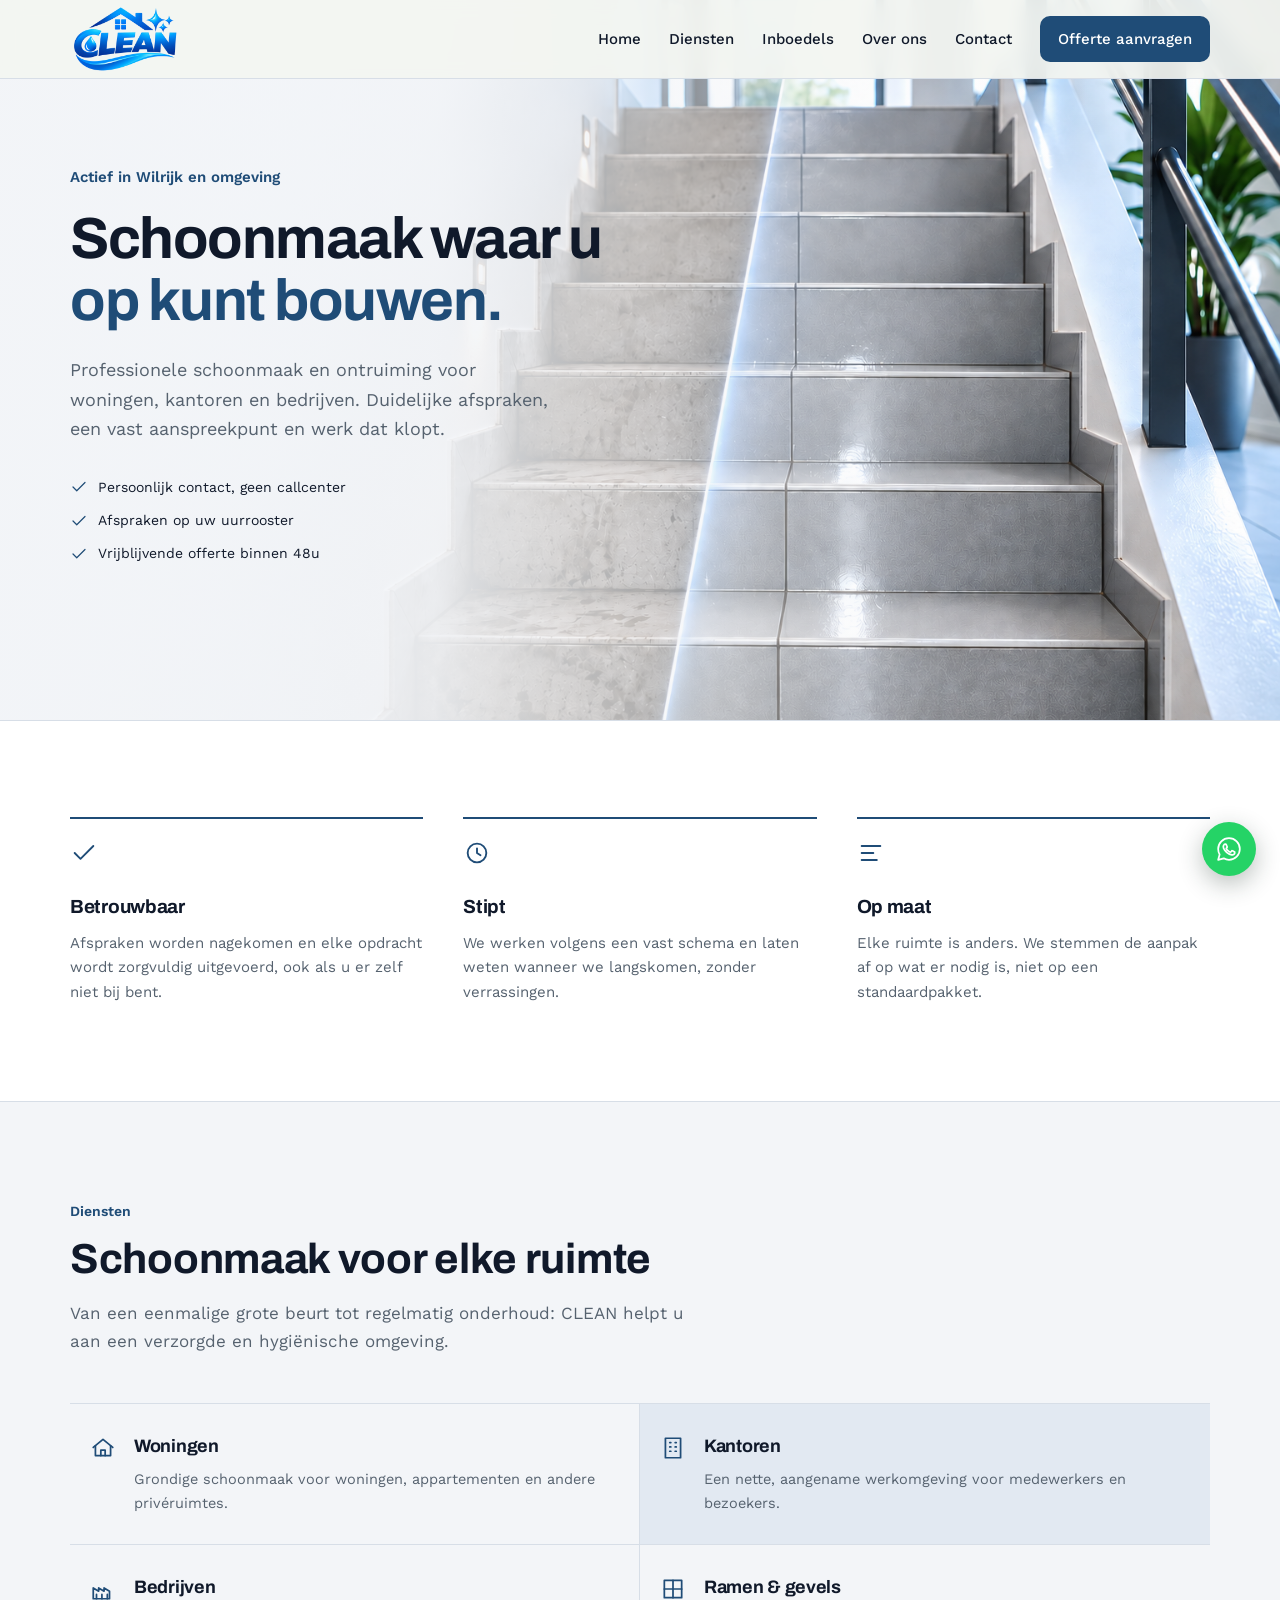
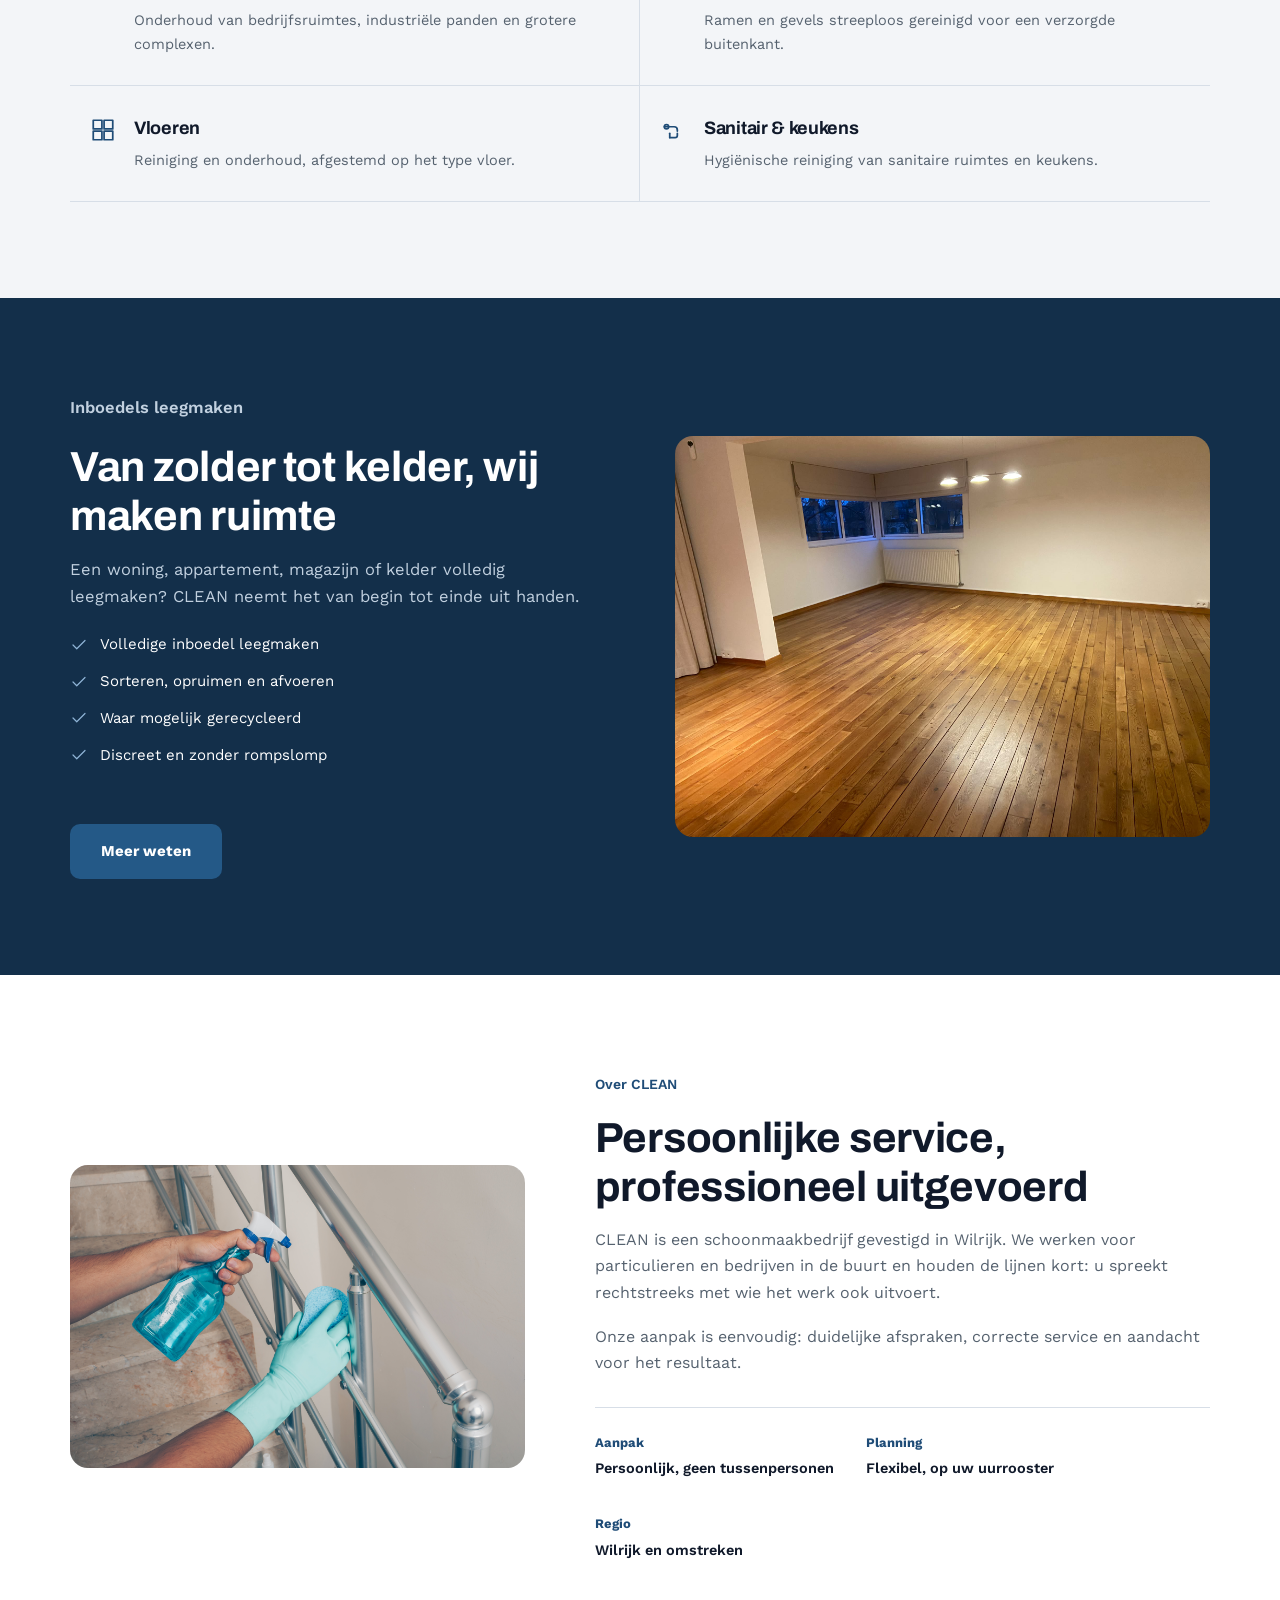
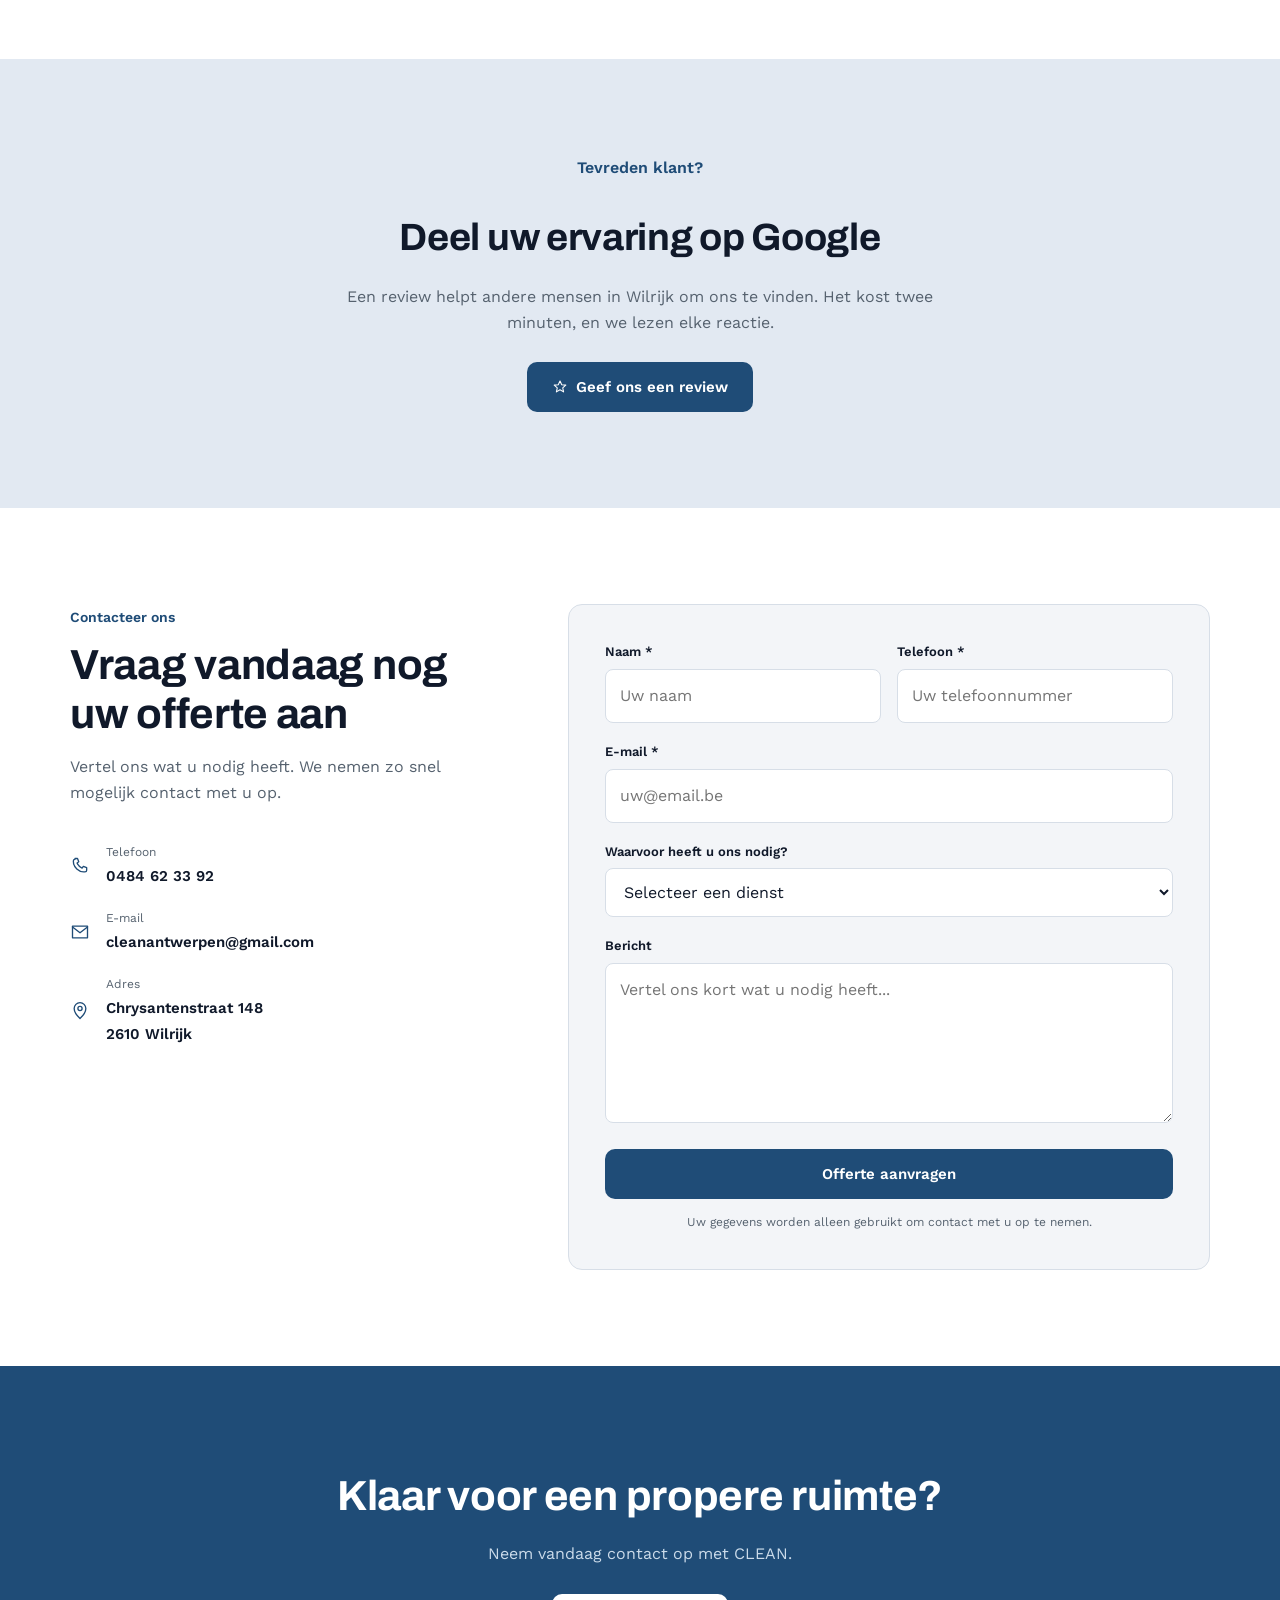
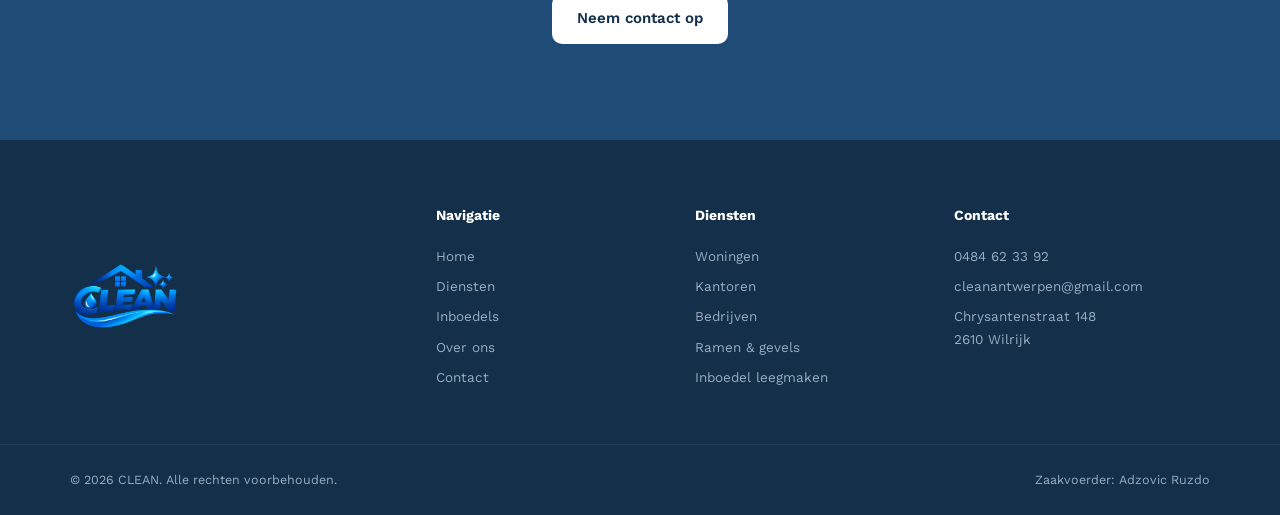
<file: index.html>
<!DOCTYPE html>
<html lang="nl">
<head>
    <meta charset="UTF-8">
    <meta name="viewport" content="width=device-width, initial-scale=1.0">

    <title>CLEAN | Schoonmaak & Ontruiming in Wilrijk</title>

    <meta name="description"
          content="CLEAN verzorgt professionele schoonmaak, onderhoud en inboedelontruiming voor woningen, kantoren en bedrijven in Wilrijk en omgeving.">

    <meta name="keywords"
          content="schoonmaak Wilrijk, schoonmaakbedrijf Antwerpen, kantoren schoonmaken, ramen wassen, inboedel leegmaken, ontruiming">
    <meta property="og:description"
          content="Professionele schoonmaak en ontruiming voor woningen, kantoren en bedrijven in Wilrijk en omgeving.">
    <link rel="preconnect" href="https://fonts.googleapis.com">
    <link rel="preconnect" href="https://fonts.gstatic.com" crossorigin>
    <link href="https://fonts.googleapis.com/css2?family=Archivo:wght@600;700;800&family=Work+Sans:wght@400;500;600&display=swap" rel="stylesheet">

    <link rel="stylesheet" href="css/css.css">
</head>

<body>

<!-- ================= HEADER ================= -->

<header class="header" id="header">

    <div class="container nav-container">

        <a href="index.html" class="logo">
            <img src="media/logo.png" alt="CLEAN Schoonmaak & Ontruiming">
        </a>

        <button class="menu-toggle" id="menuToggle" aria-label="Menu openen" aria-expanded="false">
            <span class="bar"></span>
            <span class="bar"></span>
            <span class="bar"></span>
        </button>

        <nav class="nav" id="nav">

            <a href="#home">Home</a>
            <a href="#diensten">Diensten</a>
            <a href="html/huisleegmaken.html">Inboedels</a>
            <!--<a href="html/resultaten.html" aria-current="page">Resultaten</a>-->
            <a href="#over-ons">Over ons</a>
            <a href="#offerte">Contact</a>

            <a href="#offerte" class="nav-button">Offerte aanvragen</a>

        </nav>

    </div>

</header>


<main>

    <!-- ================= HERO ================= -->

    <section class="hero" id="home">

        <div class="container hero-grid">

            <div class="hero-text">

                <p class="hero-eyebrow">Actief in Wilrijk en omgeving</p>

                <h1>Schoonmaak waar u<br><span>op kunt bouwen.</span></h1>

                <p class="hero-lead">
                    Professionele schoonmaak en ontruiming voor woningen,
                    kantoren en bedrijven. Duidelijke afspraken, een vast
                    aanspreekpunt en werk dat klopt.
                </p>

                <ul class="hero-trust">
                    <li><svg viewBox="0 0 24 24" class="icon-check"><path d="M4 12l5 5L20 6"/></svg>Persoonlijk contact, geen callcenter</li>
                    <li><svg viewBox="0 0 24 24" class="icon-check"><path d="M4 12l5 5L20 6"/></svg>Afspraken op uw uurrooster</li>
                    <li><svg viewBox="0 0 24 24" class="icon-check"><path d="M4 12l5 5L20 6"/></svg>Vrijblijvende offerte binnen 48u</li>
                </ul>

            </div>
        </div>
    </section>


    <!-- ================= WAAROM CLEAN ================= -->

    <section class="intro">

        <div class="container">

            <div class="intro-grid">

                <div class="intro-card">
                    <svg viewBox="0 0 24 24" class="intro-icon"><path d="M4 12l5 5L20 6"/></svg>
                    <h3>Betrouwbaar</h3>
                    <p>Afspraken worden nagekomen en elke opdracht wordt zorgvuldig uitgevoerd, ook als u er zelf niet bij bent.</p>
                </div>

                <div class="intro-card">
                    <svg viewBox="0 0 24 24" class="intro-icon"><circle cx="12" cy="12" r="8"/><path d="M12 8v4l3 2"/></svg>
                    <h3>Stipt</h3>
                    <p>We werken volgens een vast schema en laten weten wanneer we langskomen, zonder verrassingen.</p>
                </div>

                <div class="intro-card">
                    <svg viewBox="0 0 24 24" class="intro-icon"><path d="M4 6h16M4 12h10M4 18h13"/></svg>
                    <h3>Op maat</h3>
                    <p>Elke ruimte is anders. We stemmen de aanpak af op wat er nodig is, niet op een standaardpakket.</p>
                </div>

            </div>

        </div>

    </section>


    <!-- ================= DIENSTEN ================= -->

    <section class="services" id="diensten">

        <div class="container">

            <div class="section-heading">
                <p class="kicker">Diensten</p>
                <h2>Schoonmaak voor elke ruimte</h2>
                <p class="section-intro">Van een eenmalige grote beurt tot regelmatig onderhoud: CLEAN helpt u aan een verzorgde en hygiënische omgeving.</p>
            </div>

            <div class="service-list">

                <article class="service-row">
                    <svg viewBox="0 0 24 24" class="service-icon"><path d="M3 11.5 12 4l9 7.5"/><path d="M5 10v9h14v-9"/><path d="M10 19v-5h4v5"/></svg>
                    <div>
                        <h3>Woningen</h3>
                        <p>Grondige schoonmaak voor woningen, appartementen en andere privéruimtes.</p>
                    </div>
                </article>

                <article class="service-row service-row--accent">
                    <svg viewBox="0 0 24 24" class="service-icon"><rect x="5" y="3" width="14" height="18"/><path d="M9 7h1M14 7h1M9 11h1M14 11h1M9 15h1M14 15h1"/></svg>
                    <div>
                        <h3>Kantoren</h3>
                        <p>Een nette, aangename werkomgeving voor medewerkers en bezoekers.</p>
                    </div>
                </article>

                <article class="service-row">
                    <svg viewBox="0 0 24 24" class="service-icon"><path d="M3 21V11l5 3v-3l5 3v-3l5 3v7H3Z"/><path d="M6 21v-4M11 21v-4M16 21v-4"/></svg>
                    <div>
                        <h3>Bedrijven</h3>
                        <p>Onderhoud van bedrijfsruimtes, industriële panden en grotere complexen.</p>
                    </div>
                </article>

                <article class="service-row">
                    <svg viewBox="0 0 24 24" class="service-icon"><rect x="4" y="4" width="16" height="16"/><path d="M12 4v16M4 12h16"/></svg>
                    <div>
                        <h3>Ramen &amp; gevels</h3>
                        <p>Ramen en gevels streeploos gereinigd voor een verzorgde buitenkant.</p>
                    </div>
                </article>

                <article class="service-row">
                    <svg viewBox="0 0 24 24" class="service-icon"><rect x="3" y="3" width="8" height="8"/><rect x="13" y="3" width="8" height="8"/><rect x="3" y="13" width="8" height="8"/><rect x="13" y="13" width="8" height="8"/></svg>
                    <div>
                        <h3>Vloeren</h3>
                        <p>Reiniging en onderhoud, afgestemd op het type vloer.</p>
                    </div>
                </article>

                <article class="service-row">
                    <svg viewBox="0 0 24 24" class="service-icon"><path d="M4 9h9a3 3 0 0 1 3 3v1"/><circle cx="6" cy="9" r="2"/><path d="M16 15v2a2 2 0 0 1-2 2H9"/><path d="M9 15v4"/></svg>
                    <div>
                        <h3>Sanitair &amp; keukens</h3>
                        <p>Hygiënische reiniging van sanitaire ruimtes en keukens.</p>
                    </div>
                </article>

            </div>

        </div>

    </section>


    <!-- ================= ONTRUIMING ================= -->

    <section class="clearance" id="ontruiming">

        <div class="container clearance-grid">

            <div class="clearance-content">

                <p class="kicker kicker--light">Inboedels leegmaken</p>
                <h2>Van zolder tot kelder, wij maken ruimte</h2>

                <p>
                    Een woning, appartement, magazijn of kelder volledig
                    leegmaken? CLEAN neemt het van begin tot einde uit
                    handen.
                </p>

                <ul class="check-list">
                    <li><svg viewBox="0 0 24 24" class="icon-check"><path d="M4 12l5 5L20 6"/></svg>Volledige inboedel leegmaken</li>
                    <li><svg viewBox="0 0 24 24" class="icon-check"><path d="M4 12l5 5L20 6"/></svg>Sorteren, opruimen en afvoeren</li>
                    <li><svg viewBox="0 0 24 24" class="icon-check"><path d="M4 12l5 5L20 6"/></svg>Waar mogelijk gerecycleerd</li>
                    <li><svg viewBox="0 0 24 24" class="icon-check"><path d="M4 12l5 5L20 6"/></svg>Discreet en zonder rompslomp</li>
                </ul>

                <a href="html/huisleegmaken.html" class="btn btn-primary">
                    Meer weten
                </a>

            </div>

            <div class="clearance-image">
                <img src="media/salon.jpg" alt="Woning leegmaken door CLEAN">
            </div>

        </div>

    </section>


    <!-- ================= OVER ONS ================= -->

    <section class="about" id="over-ons">

        <div class="container about-grid">

            <div class="about-photo">
                <img src="media/schoonmaak.jpg" alt="Professionele schoonmaak door CLEAN">
            </div>

            <div class="about-content">

                <p class="kicker">Over CLEAN</p>
                <h2>Persoonlijke service, professioneel uitgevoerd</h2>

                <p>
                    CLEAN is een schoonmaakbedrijf gevestigd in Wilrijk.
                    We werken voor particulieren en bedrijven in de buurt
                    en houden de lijnen kort: u spreekt rechtstreeks met
                    wie het werk ook uitvoert.
                </p>

                <p>
                    Onze aanpak is eenvoudig: duidelijke afspraken,
                    correcte service en aandacht voor het resultaat.
                </p>

                <div class="about-details">
                    <div><strong>Aanpak</strong><span>Persoonlijk, geen tussenpersonen</span></div>
                    <div><strong>Planning</strong><span>Flexibel, op uw uurrooster</span></div>
                    <div><strong>Regio</strong><span>Wilrijk en omstreken</span></div>
                </div>

            </div>

        </div>

    </section>


    <!-- ================= GOOGLE REVIEW ================= -->

    <section class="reviews">

        <div class="container">

            <div class="review-content">

                <p class="kicker">Tevreden klant?</p>
                <h2>Deel uw ervaring op Google</h2>
                <p>Een review helpt andere mensen in Wilrijk om ons te vinden. Het kost twee minuten, en we lezen elke reactie.</p>


                <a href="https://g.page/r/CS4G18L8MASJEBM/review"
                   class="button button-primary"
                   target="_blank"
                   rel="noopener noreferrer">
                    <svg viewBox="0 0 24 24" class="icon-star">
                        <path d="M12 3l2.6 5.6 6.1.6-4.6 4.1 1.3 6-5.4-3.2-5.4 3.2 1.3-6-4.6-4.1 6.1-.6Z"/>
                    </svg>
                    Geef ons een review
                </a>

            </div>

        </div>

    </section>


    <!-- ================= OFFERTE ================= -->

    <section class="contact-section" id="offerte">

        <div class="container contact-grid">

            <div class="contact-info">

                <p class="kicker">Contacteer ons</p>
                <h2>Vraag vandaag nog uw offerte aan</h2>
                <p>Vertel ons wat u nodig heeft. We nemen zo snel mogelijk contact met u op.</p>

                <div class="contact-items">

                    <a href="tel:+32484623392" class="contact-item">
                        <svg viewBox="0 0 24 24" class="contact-icon-svg"><path d="M6 3h3l1.5 4-2 1.5a12 12 0 0 0 6 6l1.5-2 4 1.5v3a2 2 0 0 1-2 2C10.5 20 4 13.5 4 6a2 2 0 0 1 2-2Z"/></svg>
                        <div><small>Telefoon</small><strong>0484 62 33 92</strong></div>
                    </a>

                    <a href="mailto:cleanantwerpen@gmail.com" class="contact-item">
                        <svg viewBox="0 0 24 24" class="contact-icon-svg"><rect x="3" y="5" width="18" height="14"/><path d="m3 6 9 7 9-7"/></svg>
                        <div><small>E-mail</small><strong>cleanantwerpen@gmail.com</strong></div>
                    </a>

                    <div class="contact-item">
                        <svg viewBox="0 0 24 24" class="contact-icon-svg"><path d="M12 21s7-6.5 7-12a7 7 0 1 0-14 0c0 5.5 7 12 7 12Z"/><circle cx="12" cy="9" r="2.5"/></svg>
                        <div><small>Adres</small><strong>Chrysantenstraat 148<br>2610 Wilrijk</strong></div>
                    </div>

                </div>

            </div>

            <form action="https://formsubmit.co/cleanantwerpen@gmail.com" method="POST" class="contact-form">

                <input type="hidden" name="_subject" value="Nieuwe offerteaanvraag - CLEAN">
                <input type="hidden" name="_captcha" value="false">

                <div class="form-row">

                    <div class="form-group">
                        <label for="name">Naam *</label>
                        <input type="text" id="name" name="naam" placeholder="Uw naam" required>
                    </div>

                    <div class="form-group">
                        <label for="phone">Telefoon *</label>
                        <input type="tel" id="phone" name="telefoon" placeholder="Uw telefoonnummer" required>
                    </div>

                </div>

                <div class="form-group">
                    <label for="email">E-mail *</label>
                    <input type="email" id="email" name="email" placeholder="uw@email.be" required>
                </div>

                <div class="form-group">
                    <label for="service">Waarvoor heeft u ons nodig?</label>
                    <select id="service" name="dienst">
                        <option value="">Selecteer een dienst</option>
                        <option>Schoonmaak woning</option>
                        <option>Schoonmaak kantoor</option>
                        <option>Schoonmaak bedrijf</option>
                        <option>Ramen &amp; gevels</option>
                        <option>Vloeren</option>
                        <option>Inboedel leegmaken</option>
                        <option>Andere</option>
                    </select>
                </div>

                <div class="form-group">
                    <label for="message">Bericht</label>
                    <textarea id="message" name="bericht" rows="5" placeholder="Vertel ons kort wat u nodig heeft..."></textarea>
                </div>

                <button type="submit" class="button button-primary form-button">
                    Offerte aanvragen
                </button>

                <p class="form-note">
                    Uw gegevens worden alleen gebruikt om contact met u op te nemen.
                </p>

            </form>
        </div>

    </section>


    <!-- ================= CTA ================= -->

    <section class="final-cta">
        <div class="container">
            <h2>Klaar voor een propere ruimte?</h2>
            <p>Neem vandaag contact op met CLEAN.</p>
            <a href="#offerte" class="button button-white">Neem contact op</a>
        </div>
    </section>

</main>


<!-- ================= FOOTER ================= -->

<footer class="footer">

    <div class="container footer-grid">

        <a href="index.html" class="logo">
            <img src="media/logo.png" alt="CLEAN Schoonmaak & Ontruiming">
        </a>

        <div class="footer-column">
            <h4>Navigatie</h4>
            <a href="#home">Home</a>
            <a href="#diensten">Diensten</a>
            <a href="#ontruiming">Inboedels</a>
            <a href="#over-ons">Over ons</a>
            <a href="#offerte">Contact</a>
        </div>

        <div class="footer-column">
            <h4>Diensten</h4>
            <a href="#diensten">Woningen</a>
            <a href="#diensten">Kantoren</a>
            <a href="#diensten">Bedrijven</a>
            <a href="#diensten">Ramen &amp; gevels</a>
            <a href="#ontruiming">Inboedel leegmaken</a>
        </div>

        <div class="footer-column">
            <h4>Contact</h4>
            <a href="tel:+32484623392">0484 62 33 92</a>
            <a href="mailto:cleanantwerpen@gmail.com">cleanantwerpen@gmail.com</a>
            <span>Chrysantenstraat 148<br>2610 Wilrijk</span>
        </div>

    </div>

    <div class="footer-bottom">
        <div class="container">
            <p>© <span id="year"></span> CLEAN. Alle rechten voorbehouden.</p>
            <p>Zaakvoerder: Adzovic Ruzdo</p>
        </div>
    </div>

</footer>


<!-- ================= FLOATING BUTTONS ================= -->

<a
        href="https://wa.me/32484623392?text=Hallo%2C%20ik%20heb%20een%20vraag%20over%20schoonmaak"
        class="floating-whatsapp"
        target="_blank"
        rel="noopener noreferrer"
        aria-label="Contacteer ons via WhatsApp"
>
    <svg viewBox="0 0 24 24" fill="currentColor" stroke="none">
        <path d="M12 2C6.48 2 2 6.48 2 12c0 1.85.5 3.58 1.36 5.06L2 22l5.13-1.35A9.94 9.94 0 0 0 12 22c5.52 0 10-4.48 10-10S17.52 2 12 2Zm5.24 14.1c-.22.62-1.28 1.19-1.77 1.26-.45.07-1.02.1-1.65-.1-.38-.12-.87-.28-1.5-.55-2.64-1.14-4.36-3.78-4.5-3.96-.13-.18-1.08-1.44-1.08-2.74 0-1.3.68-1.94.92-2.2.24-.26.53-.33.7-.33h.5c.16 0 .38-.03.59.45.22.5.75 1.83.82 1.96.07.13.11.29.02.46-.09.17-.14.28-.27.43-.13.15-.27.34-.39.46-.13.13-.26.27-.11.53.15.26.68 1.12 1.46 1.81 1 .89 1.85 1.17 2.11 1.3.26.13.41.11.57-.07.16-.18.65-.75.82-1.01.17-.26.34-.22.57-.13.23.09 1.46.69 1.71.82.25.13.42.19.48.3.06.11.06.63-.16 1.24Z"/>
    </svg>
</a>


<script src="java/java.js"></script>

</body>
</html>
</file>
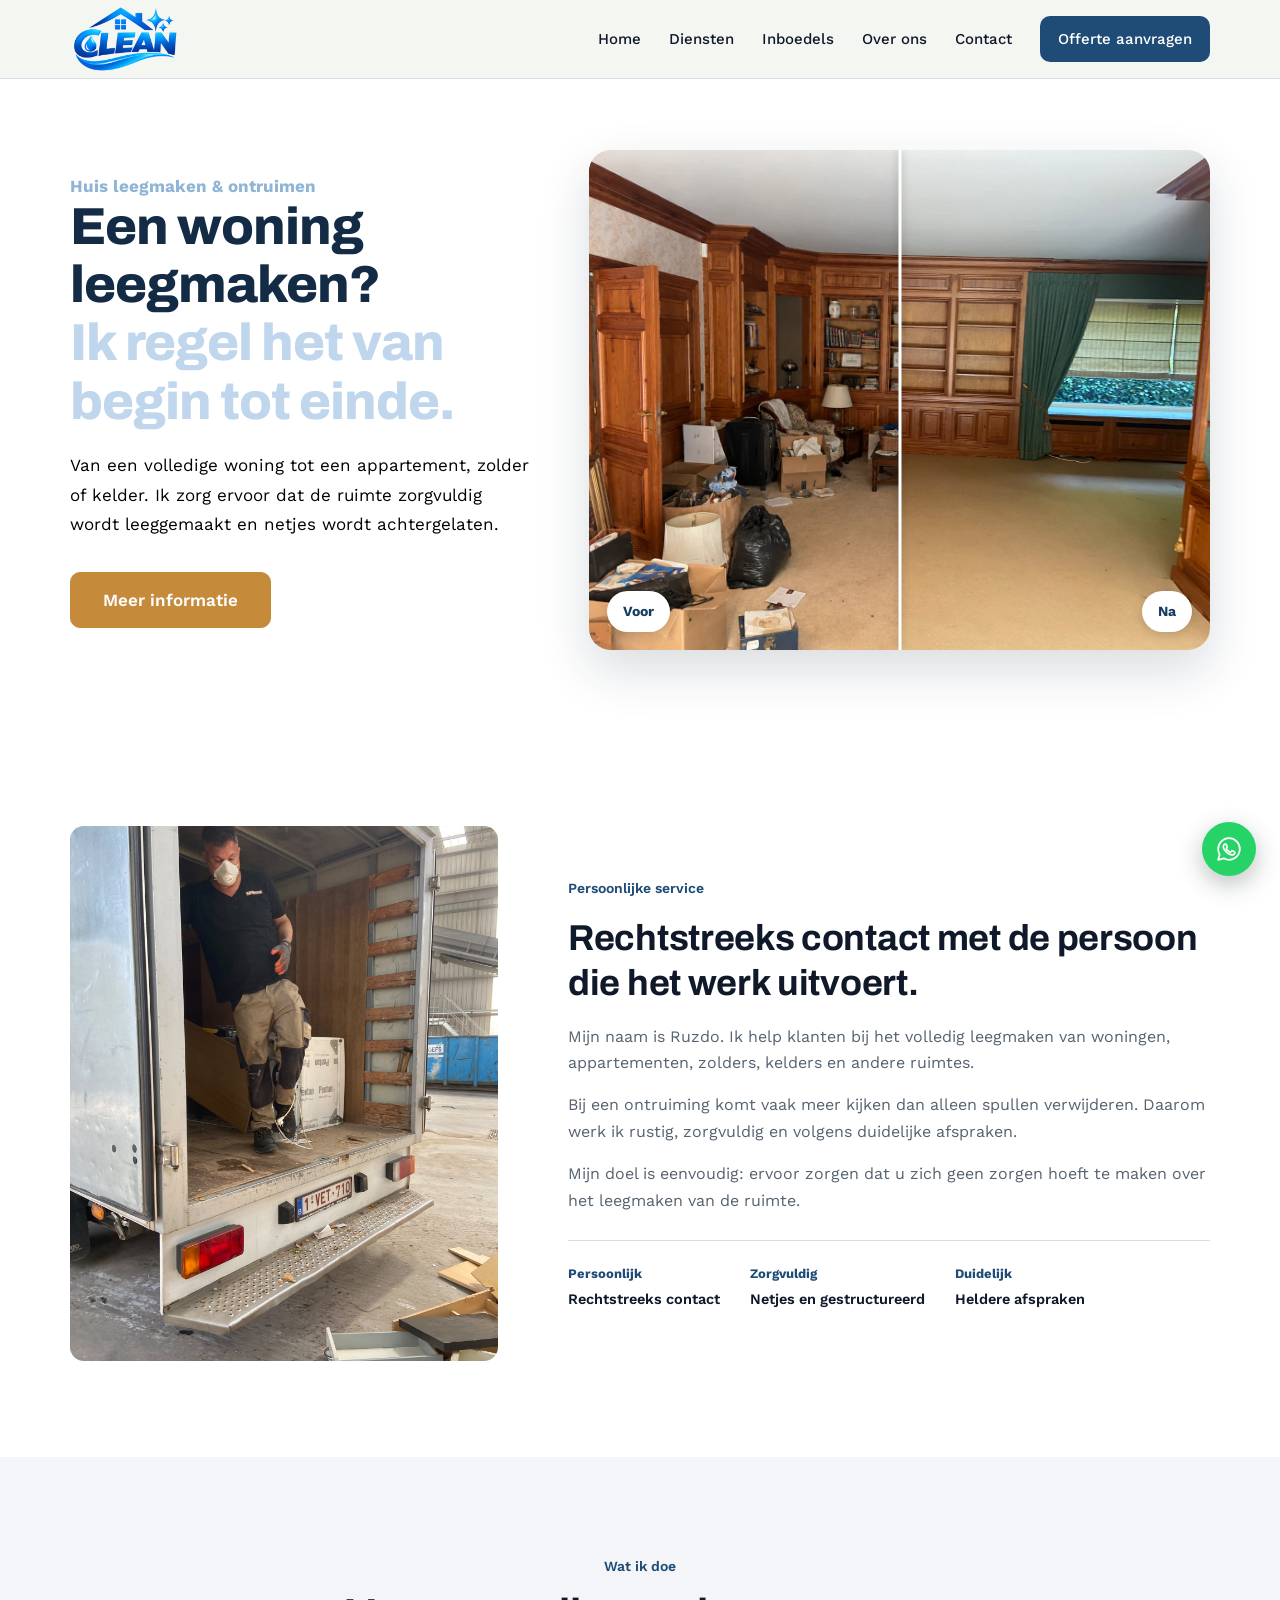
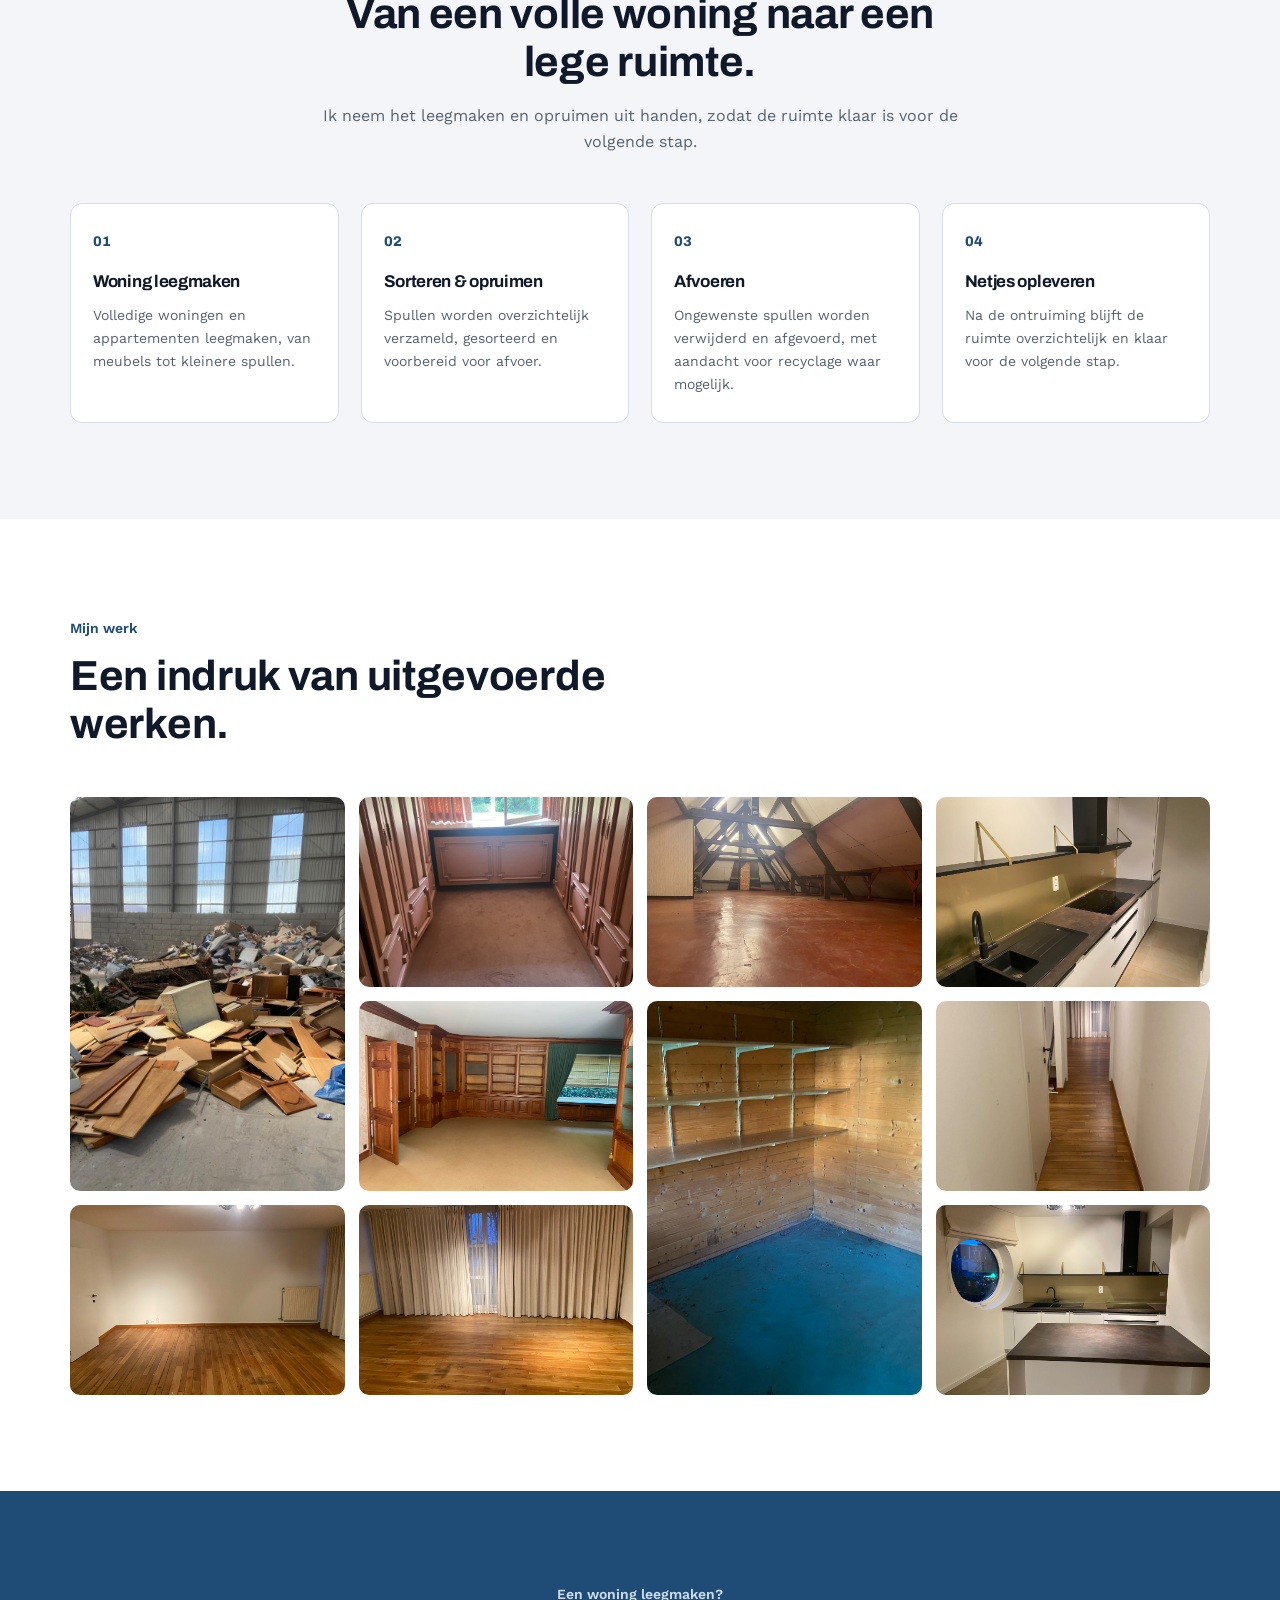
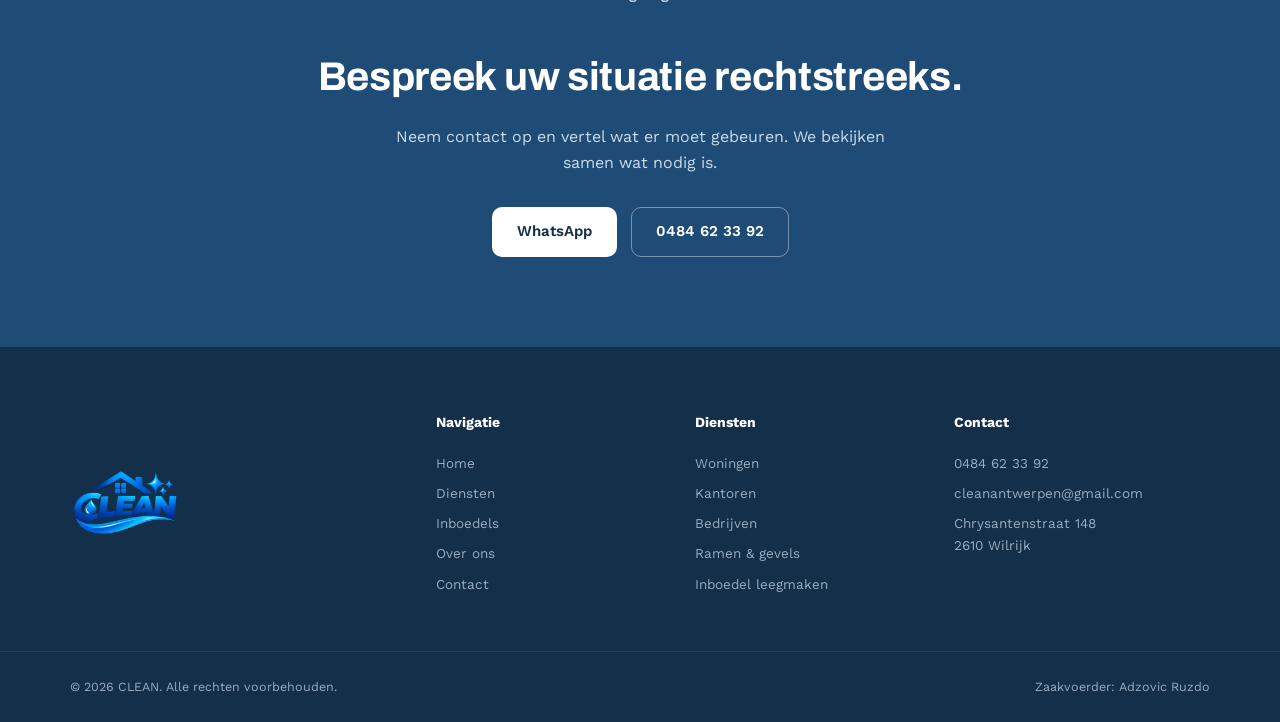
<file: html/huisleegmaken.html>
<!DOCTYPE html>
<html lang="nl">
<head>
  <meta charset="UTF-8">
  <meta name="viewport" content="width=device-width, initial-scale=1.0">

  <title>Huis leegmaken & ontruimen | CLEAN</title>

  <meta name="description"
        content="Professioneel huizen en inboedels leegmaken in Wilrijk en omgeving. Persoonlijke service, zorgvuldig werk en duidelijke afspraken.">

  <link rel="preconnect" href="https://fonts.googleapis.com">
  <link rel="preconnect" href="https://fonts.gstatic.com" crossorigin>

  <link href="https://fonts.googleapis.com/css2?family=Archivo:wght@600;700;800&family=Work+Sans:wght@400;500;600&display=swap"
        rel="stylesheet">

  <link rel="stylesheet" href="../css/css.css">
</head>

<body>

<!-- ================= HEADER ================= -->

<header class="header" id="header">

  <div class="container nav-container">

    <a href="../index.html" class="logo">
      <img src="../media/logo.png" alt="CLEAN Schoonmaak & Ontruiming">
    </a>

    <button class="menu-toggle"
            id="menuToggle"
            aria-label="Menu openen"
            aria-expanded="false">
      <span class="bar"></span>
      <span class="bar"></span>
      <span class="bar"></span>
    </button>

    <nav class="nav" id="nav">

      <a href="../index.html">Home</a>
      <a href="../index.html#diensten">Diensten</a>
      <a href="huisleegmaken.html">Inboedels</a>
      <!--<a href="html/resultaten.html" aria-current="page">Resultaten</a>-->
      <a href="../index.html#over-ons">Over ons</a>
      <a href="../index.html#offerte">Contact</a>

      <a href="../index.html#offerte" class="nav-button">
        Offerte aanvragen
      </a>

    </nav>

  </div>

</header>


<main>

  <!-- ================= HERO ================= -->

  <!-- ================= DIENST ================= -->

  <section class="house-hero">

    <div class="container house-hero-container">

      <div class="house-hero-content">

        <p class="kicker">
          Huis leegmaken &amp; ontruimen
        </p>

        <h1>
          Een woning leegmaken?
          <span>Ik regel het van begin tot einde.</span>
        </h1>

        <p class="house-hero-text">
          Van een volledige woning tot een appartement, zolder of kelder.
          Ik zorg ervoor dat de ruimte zorgvuldig wordt leeggemaakt en
          netjes wordt achtergelaten.
        </p>

        <div class="house-hero-buttons">
          <a href="https://www.huisopruimingalex.be/"
             class="btn-house-info"
             target="_blank"
             rel="noopener noreferrer">
            Meer informatie
          </a>
        </div>

      </div>

      <div class="before-after" id="beforeAfter">

        <img
                src="../media/erna.jpeg"
                class="after-image"
                alt="Ruimte na de ontruiming">

        <div class="before-image-wrapper">
          <img
                  src="../media/voor.png"
                  alt="Ruimte voor de ontruiming">
        </div>

        <div class="slider-line"></div>

        <div class="before-label">
          Voor
        </div>

        <div class="after-label">
          Na
        </div>

      </div>

    </div>

  </section>


  <!-- ================= OVER RUZDO ================= -->

  <section class="about-owner">

    <div class="container owner-grid">

      <div class="owner-photo">

        <img src="../media/ruzdo.jpeg"
             alt="Ruzdo - professioneel actief in het leegmaken van woningen">

      </div>


      <div class="owner-content">

        <p class="kicker">
          Persoonlijke service
        </p>

        <h2>
          Rechtstreeks contact met de persoon die het werk uitvoert.
        </h2>

        <p>
          Mijn naam is Ruzdo. Ik help klanten bij het volledig
          leegmaken van woningen, appartementen, zolders,
          kelders en andere ruimtes.
        </p>

        <p>
          Bij een ontruiming komt vaak meer kijken dan alleen
          spullen verwijderen. Daarom werk ik rustig,
          zorgvuldig en volgens duidelijke afspraken.
        </p>

        <p>
          Mijn doel is eenvoudig: ervoor zorgen dat u zich
          geen zorgen hoeft te maken over het leegmaken van
          de ruimte.
        </p>

        <div class="owner-highlight">

          <div>
            <strong>Persoonlijk</strong>
            <span>Rechtstreeks contact</span>
          </div>

          <div>
            <strong>Zorgvuldig</strong>
            <span>Netjes en gestructureerd</span>
          </div>

          <div>
            <strong>Duidelijk</strong>
            <span>Heldere afspraken</span>
          </div>

        </div>

      </div>

    </div>

  </section>


  <!-- ================= DIENST ================= -->

  <section class="house-service">

    <div class="container">

      <div class="section-heading centered">

        <p class="kicker">
          Wat ik doe
        </p>

        <h2>
          Van een volle woning naar een lege ruimte.
        </h2>

        <p>
          Ik neem het leegmaken en opruimen uit handen,
          zodat de ruimte klaar is voor de volgende stap.
        </p>

      </div>


      <div class="service-cards">

        <div class="service-card">

          <div class="service-number">01</div>

          <h3>
            Woning leegmaken
          </h3>

          <p>
            Volledige woningen en appartementen leegmaken,
            van meubels tot kleinere spullen.
          </p>

        </div>


        <div class="service-card">

          <div class="service-number">02</div>

          <h3>
            Sorteren &amp; opruimen
          </h3>

          <p>
            Spullen worden overzichtelijk verzameld,
            gesorteerd en voorbereid voor afvoer.
          </p>

        </div>


        <div class="service-card">

          <div class="service-number">03</div>

          <h3>
            Afvoeren
          </h3>

          <p>
            Ongewenste spullen worden verwijderd en
            afgevoerd, met aandacht voor recyclage waar
            mogelijk.
          </p>

        </div>


        <div class="service-card">

          <div class="service-number">04</div>

          <h3>
            Netjes opleveren
          </h3>

          <p>
            Na de ontruiming blijft de ruimte overzichtelijk
            en klaar voor de volgende stap.
          </p>

        </div>

      </div>

    </div>

  </section>


  <!-- ================= FOTO'S ================= -->

  <section class="work-gallery">

    <div class="container">

      <div class="section-heading">

        <p class="kicker">
          Mijn werk
        </p>

        <h2>
          Een indruk van uitgevoerde werken.
        </h2>

      </div>


      <div class="work-gallery-grid">

        <div class="work-photo work-photo--tall">
          <img src="../media/foto1.jpeg" alt="Uitgevoerde ontruiming, foto 1">
        </div>

        <div class="work-photo">
          <img src="../media/foto2.jpeg" alt="Uitgevoerde ontruiming, foto 2">
        </div>

        <div class="work-photo">
          <img src="../media/foto3.jpeg" alt="Uitgevoerde ontruiming, foto 3">
        </div>

        <div class="work-photo">
          <img src="../media/foto11.jpeg" alt="Uitgevoerde ontruiming, foto 4">
        </div>

        <div class="work-photo">
          <img src="../media/foto5.jpeg" alt="Uitgevoerde ontruiming, foto 5">
        </div>

        <div class="work-photo work-photo--tall">
          <img src="../media/foto6.jpeg" alt="Uitgevoerde ontruiming, foto 6">
        </div>

        <div class="work-photo">
          <img src="../media/foto7.jpeg" alt="Uitgevoerde ontruiming, foto 7">
        </div>

        <div class="work-photo">
          <img src="../media/foto8.jpeg" alt="Uitgevoerde ontruiming, foto 8">
        </div>

        <div class="work-photo">
          <img src="../media/foto9.jpeg" alt="Uitgevoerde ontruiming, foto 9">
        </div>

        <div class="work-photo">
          <img src="../media/foto10.jpeg" alt="Uitgevoerde ontruiming, foto 10">
        </div>


      </div>

    </div>

  </section>


  <!-- ================= CTA ================= -->

  <section class="house-cta">

    <div class="container">

      <p class="kicker kicker--light">
        Een woning leegmaken?
      </p>

      <h2>
        Bespreek uw situatie rechtstreeks.
      </h2>

      <p>
        Neem contact op en vertel wat er moet gebeuren.
        We bekijken samen wat nodig is.
      </p>

      <div class="house-hero-buttons">

        <a href="https://wa.me/32484623392?text=Hallo%2C%20ik%20wil%20graag%20informatie%20over%20het%20leegmaken%20van%20een%20woning."
           class="btn btn-white"
           target="_blank"
           rel="noopener noreferrer">
          WhatsApp
        </a>

        <a href="tel:+32484623392"
           class="btn btn-outline-white">
          0484 62 33 92
        </a>

      </div>

    </div>

  </section>

</main>


<!-- ================= FOOTER ================= -->

<footer class="footer">

  <div class="container footer-grid">

    <a href="../index.html" class="logo">
      <img src="../media/logo.png"
           alt="CLEAN Schoonmaak & Ontruiming">
    </a>


    <div class="footer-column">

      <h4>Navigatie</h4>

      <a href="../index.html">Home</a>
      <a href="../index.html#diensten">Diensten</a>
      <a href="../html/huisleegmaken.html">Inboedels</a>
      <!--<a href="html/resultaten.html" aria-current="page">Resultaten</a>-->
      <a href="../index.html#over-ons">Over ons</a>
      <a href="../index.html#contact">Contact</a>

    </div>


    <div class="footer-column">

      <h4>Diensten</h4>

      <a href="../index.html#diensten">Woningen</a>
      <a href="../index.html#diensten">Kantoren</a>
      <a href="../index.html#diensten">Bedrijven</a>
      <a href="../index.html#diensten">Ramen &amp; gevels</a>
      <a href="../html/huisleegmaken.html">Inboedel leegmaken</a>

    </div>


    <div class="footer-column">

      <h4>Contact</h4>

      <a href="tel:+32484623392">
        0484 62 33 92
      </a>

      <a href="mailto:cleanantwerpen@gmail.com">
        cleanantwerpen@gmail.com
      </a>

      <span>
                Chrysantenstraat 148<br>
                2610 Wilrijk
            </span>

    </div>

  </div>


  <div class="footer-bottom">

    <div class="container">

      <p>
        &copy;
        <span id="year"></span>
        CLEAN. Alle rechten voorbehouden.
      </p>

      <p>
        Zaakvoerder: Adzovic Ruzdo
      </p>

    </div>

  </div>

</footer>


<!-- ================= WHATSAPP ================= -->

<a
        href="https://wa.me/32484623392?text=Hallo%2C%20ik%20heb%20een%20vraag%20over%20het%20leegmaken%20van%20een%20woning."
        class="floating-whatsapp"
        target="_blank"
        rel="noopener noreferrer"
        aria-label="Contacteer ons via WhatsApp">

  <svg viewBox="0 0 24 24"
       fill="currentColor"
       stroke="none">

    <path d="M12 2C6.48 2 2 6.48 2 12c0 1.85.5 3.58 1.36 5.06L2 22l5.13-1.35A9.94 9.94 0 0 0 12 22c5.52 0 10-4.48 10-10S17.52 2 12 2Zm5.24 14.1c-.22.62-1.28 1.19-1.77 1.26-.45.07-1.02.1-1.65-.1-.38-.12-.87-.28-1.5-.55-2.64-1.14-4.36-3.78-4.5-3.96-.13-.18-1.08-1.44-1.08-2.74 0-1.3.68-1.94.92-2.2.24-.26.53-.33.7-.33h.5c.16 0 .38-.03.59.45.22.5.75 1.83.82 1.96.07.13.11.29.02.46-.09.17-.14.28-.27.43-.13.15-.27.34-.39.46-.13.13-.26.27-.11.53.15.26.68 1.12 1.46 1.81 1 .89 1.85 1.17 2.11 1.3.26.13.41.11.57-.07.16-.18.65-.75.82-1.01.17-.26.34-.22.57-.13.23.09 1.46.69 1.71.82.25.13.42.19.48.3.06.11.06.63-.16 1.24Z"/>
  </svg>

</a>


<script src="../java/java.js"></script>

</body>
</html>
</file>
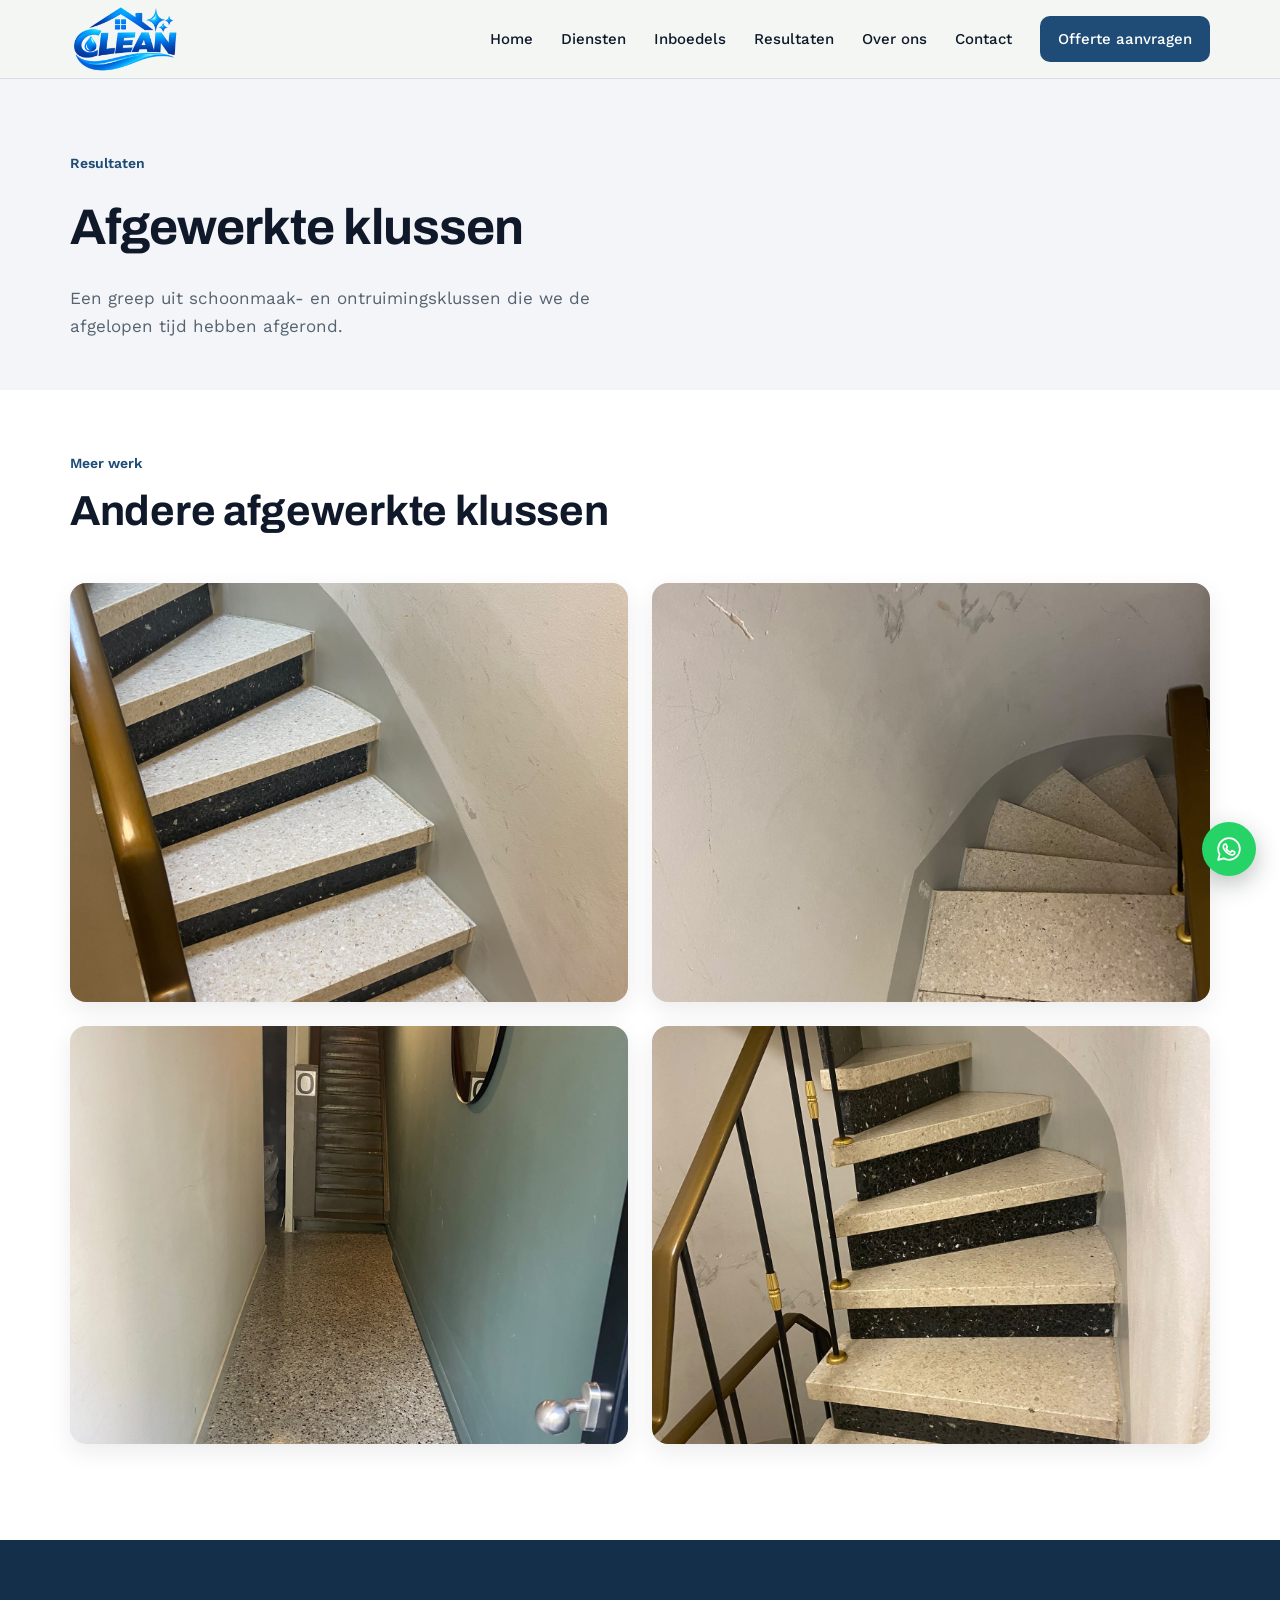
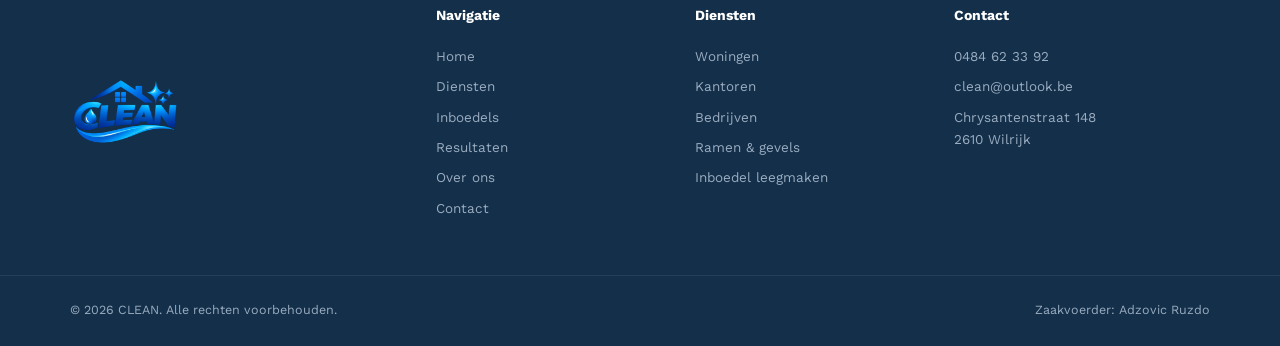
<file: html/resultaten.html>
<!DOCTYPE html>
<html lang="nl">
<head>
    <meta charset="UTF-8">
    <meta name="viewport" content="width=device-width, initial-scale=1.0">

    <title>Resultaten | CLEAN Schoonmaak & Ontruiming</title>

    <meta name="description"
          content="Bekijk eerder afgewerkte schoonmaak- en ontruimingsklussen van CLEAN in Wilrijk en omgeving.">

    <link rel="preconnect" href="https://fonts.googleapis.com">
    <link rel="preconnect" href="https://fonts.gstatic.com" crossorigin>
    <link href="https://fonts.googleapis.com/css2?family=Archivo:wght@600;700;800&family=Work+Sans:wght@400;500;600&display=swap" rel="stylesheet">

    <link rel="stylesheet" href="../css/css.css">
</head>

<body>

<!-- ================= HEADER ================= -->

<header class="header" id="header">

    <div class="container nav-container">

        <a href="../index.html" class="logo">
            <img src="../media/logo.png" alt="CLEAN Schoonmaak & Ontruiming">
        </a>

        <button class="menu-toggle" id="menuToggle" aria-label="Menu openen" aria-expanded="false">
            <span class="bar"></span>
            <span class="bar"></span>
            <span class="bar"></span>
        </button>

        <nav class="nav" id="nav">

            <a href="../index.html">Home</a>
            <a href="../index.html#diensten">Diensten</a>
            <a href="../html/huisleegmaken.html">Inboedels</a>
            <a href="resultaten.html" aria-current="page">Resultaten</a>
            <a href="../index.html#over-ons">Over ons</a>
            <a href="../index.html#contact">Contact</a>

            <a href="../index.html#offerte" class="nav-button">Offerte aanvragen</a>

        </nav>

    </div>

</header>


<main>

    <!-- ================= PAGE HEADER ================= -->

    <section class="page-header">
        <div class="container">
            <p class="kicker">Resultaten</p>
            <h1>Afgewerkte klussen</h1>
            <p class="page-header-lead">
                Een greep uit schoonmaak- en ontruimingsklussen die we
                de afgelopen tijd hebben afgerond.
            </p>
        </div>
    </section>


    <!-- ================= GALERIJ ================= -->

    <section class="gallery">
        <div class="container">

            <div class="section-heading">
                <p class="kicker">Meer werk</p>
                <h2>Andere afgewerkte klussen</h2>
            </div>

            <div class="gallery-grid">

                <figure class="gallery-item">
                    <img src="../media/resultaat1.jpeg" alt="Uitgevoerde ontruiming">
                </figure>

                <figure class="gallery-item">
                    <img src="../media/resultaat2.jpeg" alt="Uitgevoerde ontruiming">
                </figure>

                <figure class="gallery-item">
                    <img src="../media/resultaat3.jpeg" alt="Uitgevoerde ontruiming">
                </figure>

                <figure class="gallery-item">
                    <img src="../media/resultaat4.jpeg" alt="Uitgevoerde ontruiming">
                </figure>

            </div>
        </div>
    </section>

</main>


<!-- ================= FOOTER ================= -->

<footer class="footer">

    <div class="container footer-grid">

        <a href="../index.html" class="logo">
            <img src="../media/logo.png" alt="CLEAN Schoonmaak & Ontruiming">
        </a>

        <div class="footer-column">
            <h4>Navigatie</h4>
            <a href="../index.html">Home</a>
            <a href="../index.html#diensten">Diensten</a>
            <a href="huisleegmaken.html">Inboedels</a>
            <a href="resultaten.html">Resultaten</a>
            <a href="../index.html#over-ons">Over ons</a>
            <a href="./index.html#contact">Contact</a>
        </div>

        <div class="footer-column">
            <h4>Diensten</h4>
            <a href="../index.html#diensten">Woningen</a>
            <a href="../index.html#diensten">Kantoren</a>
            <a href="../index.html#diensten">Bedrijven</a>
            <a href="../index.html#diensten">Ramen &amp; gevels</a>
            <a href="../html/huisleegmaken.html">Inboedel leegmaken</a>
        </div>

        <div class="footer-column">
            <h4>Contact</h4>
            <a href="tel:+32484623392">0484 62 33 92</a>
            <a href="mailto:clean@outlook.be">clean@outlook.be</a>
            <span>Chrysantenstraat 148<br>2610 Wilrijk</span>
        </div>

    </div>

    <div class="footer-bottom">
        <div class="container">
            <p>&copy; <span id="year"></span> CLEAN. Alle rechten voorbehouden.</p>
            <p>Zaakvoerder: Adzovic Ruzdo</p>
        </div>
    </div>

</footer>


<!-- ================= FLOATING BUTTONS ================= -->

<a
        href="https://wa.me/32484623392?text=Hallo%2C%20ik%20heb%20een%20vraag%20over%20schoonmaak"
        class="floating-whatsapp"
        target="_blank"
        rel="noopener noreferrer"
        aria-label="Contacteer ons via WhatsApp"
>
    <svg viewBox="0 0 24 24" fill="currentColor" stroke="none">
        <path d="M12 2C6.48 2 2 6.48 2 12c0 1.85.5 3.58 1.36 5.06L2 22l5.13-1.35A9.94 9.94 0 0 0 12 22c5.52 0 10-4.48 10-10S17.52 2 12 2Zm5.24 14.1c-.22.62-1.28 1.19-1.77 1.26-.45.07-1.02.1-1.65-.1-.38-.12-.87-.28-1.5-.55-2.64-1.14-4.36-3.78-4.5-3.96-.13-.18-1.08-1.44-1.08-2.74 0-1.3.68-1.94.92-2.2.24-.26.53-.33.7-.33h.5c.16 0 .38-.03.59.45.22.5.75 1.83.82 1.96.07.13.11.29.02.46-.09.17-.14.28-.27.43-.13.15-.27.34-.39.46-.13.13-.26.27-.11.53.15.26.68 1.12 1.46 1.81 1 .89 1.85 1.17 2.11 1.3.26.13.41.11.57-.07.16-.18.65-.75.82-1.01.17-.26.34-.22.57-.13.23.09 1.46.69 1.71.82.25.13.42.19.48.3.06.11.06.63-.16 1.24Z"/>
    </svg>
</a>


<script src="../java/java.js"></script>

</body>
</html>
</file>
<file: css/css.css>
/* =====================================================
   CLEAN - schoonmaak & ontruiming, Wilrijk
   ===================================================== */

:root {
    --paper: #F3F5F8;
    --paper-alt: #E7ECF2;
    --ink: #10192A;
    --muted: #56626F;

    --pine: #1F4C77;
    --pine-deep: #132F4A;
    --pine-tint: #E2E9F2;

    --gold: #A8792E;

    --line: #D7DEE7;

    --radius: 10px;
}


/* ================= RESET ================= */

* {
    margin: 0;
    padding: 0;
    box-sizing: border-box;
}

html {
    scroll-behavior: smooth;
}

body {
    font-family: "Work Sans", -apple-system, BlinkMacSystemFont, "Segoe UI", sans-serif;
    color: var(--muted);
    background: var(--paper);
    line-height: 1.65;
}

a {
    text-decoration: none;
    color: inherit;
}

button, input, textarea, select {
    font: inherit;
}

h1, h2, h3 {
    font-family: "Archivo", "Work Sans", sans-serif;
    color: var(--ink);
    font-weight: 700;
    letter-spacing: -0.3px;
}

svg {
    fill: none;
    stroke: currentColor;
    stroke-width: 1.6;
    stroke-linecap: round;
    stroke-linejoin: round;
}


/* ================= GLOBAL ================= */

.container {
    width: min(1140px, 90%);
    margin: auto;
}

section {
    padding: 96px 0;
}

.kicker {
    display: inline-block;
    color: var(--pine);
    font-weight: 600;
    font-size: 14px;
    margin-bottom: 12px;
}

.kicker--light {
    color: #B7C9DC;
}

.section-heading {
    max-width: 640px;
    margin-bottom: 48px;
}

.section-heading h2,
.about-content h2,
.clearance-content h2,
.contact-info h2 {
    font-size: clamp(30px, 4vw, 42px);
    line-height: 1.15;
    margin-bottom: 16px;
}

.section-intro {
    font-size: 17px;
}


/* ================= BUTTONS ================= */

.button {
    display: inline-flex;
    align-items: center;
    gap: 8px;
    min-height: 50px;
    padding: 0 24px;
    border-radius: var(--radius);
    font-weight: 600;
    font-size: 15px;
    transition: background 0.2s ease, border-color 0.2s ease, color 0.2s ease;
    border: 1px solid transparent;
}

.button-primary {
    color: white;
    background: var(--pine);
}

.button-primary:hover {
    background: var(--pine-deep);
}

.button-outline {
    color: var(--ink);
    border-color: var(--line);
    background: transparent;
}

.button-outline:hover {
    border-color: var(--pine);
    color: var(--pine);
}

.button-white {
    color: var(--pine-deep);
    background: white;
}

.button-white:hover {
    background: var(--pine-tint);
}

.icon-star {
    width: 16px;
    height: 16px;
}


/* ================= HEADER ================= */

.header {
    position: fixed;
    width: 100%;
    top: 0;
    left: 0;
    z-index: 1000;
    background: rgba(244, 246, 241, 0.92);
    backdrop-filter: blur(10px);
    border-bottom: 1px solid var(--line);
    transition: box-shadow 0.2s ease;
}

.nav-container {
    height: 78px;
    display: flex;
    align-items: center;
    justify-content: space-between;
}

.logo {
    display: flex;
    align-items: center;
}

.logo img {
    width: 110px;
    height: auto;
    display: block;
}

.nav {
    display: flex;
    align-items: center;
    gap: 28px;
}

.nav a {
    color: var(--ink);
    font-size: 15px;
    font-weight: 500;
    transition: color 0.2s;
}

.nav a:hover {
    color: var(--pine);
}

.nav .nav-button {
    color: white;
    background: var(--pine);
    padding: 11px 18px;
    border-radius: var(--radius);
}

.nav .nav-button:hover {
    background: var(--pine-deep);
}

.menu-toggle {
    display: none;
    flex-direction: column;
    justify-content: center;
    gap: 5px;
    width: 32px;
    height: 32px;
    border: 0;
    background: transparent;
    cursor: pointer;
}

.menu-toggle .bar {
    display: block;
    height: 2px;
    background: var(--ink);
    border-radius: 2px;
}


/* ================= HERO ================= */

.hero {
    position: relative;
    padding-top: 100px;
    padding-bottom: 90px;
    min-height: 680px;

    background:
            linear-gradient(
                    90deg,
                    rgba(243, 245, 248, 0.98) 0%,
                    rgba(243, 245, 248, 0.94) 34%,
                    rgba(243, 245, 248, 0.65) 52%,
                    rgba(243, 245, 248, 0.08) 75%,
                    rgba(243, 245, 248, 0) 100%
            ),
            url("../media/trappenpagina.png");

    background-size: cover;
    background-position: center;
    background-repeat: no-repeat;
}

.hero-grid {
    display: grid;
    grid-template-columns: 1.2fr 0.8fr;
    gap: 60px;
    align-items: center;
    min-height: 530px;
}

.hero-eyebrow {
    color: var(--pine);
    font-weight: 600;
    font-size: 15px;
    margin-bottom: 18px;
}

.hero h1 {
    font-size: clamp(38px, 5vw, 58px);
    line-height: 1.08;
    letter-spacing: -1.5px;
    margin-bottom: 22px;
}

.hero h1 span {
    color: var(--pine);
}

.hero-lead {
    max-width: 480px;
    font-size: 18px;
    margin-bottom: 32px;
}

.hero-buttons {
    display: flex;
    gap: 14px;
    flex-wrap: wrap;
    margin-bottom: 36px;
}

.hero-trust {
    list-style: none;
    display: flex;
    flex-direction: column;
    gap: 10px;
    font-size: 14px;
    color: var(--ink);
}

.hero-trust li {
    display: flex;
    align-items: center;
    gap: 10px;
}

.icon-check {
    width: 18px;
    height: 18px;
    flex-shrink: 0;
    color: var(--pine);
}

.hero-panel {
    background: var(--pine);
    border-radius: 18px;
    min-height: 380px;
    display: grid;
    place-items: center;
}

.hero-icon {
    width: 90px;
    height: 130px;
    color: #E7EEF6;
}


/* ================= INTRO ================= */

.intro {
    background: white;
    border-top: 1px solid var(--line);
    border-bottom: 1px solid var(--line);
}

.intro-grid {
    display: grid;
    grid-template-columns: repeat(3, 1fr);
    gap: 40px;
}

.intro-card {
    border-top: 2px solid var(--pine);
    padding-top: 20px;
}

.intro-icon {
    width: 28px;
    height: 28px;
    color: var(--pine);
    margin-bottom: 16px;
}

.intro-card h3 {
    font-size: 19px;
    margin-bottom: 8px;
}

.intro-card p {
    font-size: 15px;
}


/* ================= SERVICES ================= */

.services {
    background: var(--paper);
}

.service-list {
    display: grid;
    grid-template-columns: 1fr 1fr;
    border-top: 1px solid var(--line);
}

.service-row {
    display: flex;
    gap: 18px;
    padding: 28px 20px;
    border-bottom: 1px solid var(--line);
}

.service-row:nth-child(odd) {
    border-right: 1px solid var(--line);
}

.service-row--accent {
    background: var(--pine-tint);
}

.service-icon {
    width: 26px;
    height: 26px;
    color: var(--pine);
    flex-shrink: 0;
    margin-top: 3px;
}

.service-row h3 {
    font-size: 18px;
    margin-bottom: 6px;
}

.service-row p {
    font-size: 14.5px;
}


/* ================= CLEARANCE ================= */

.clearance {
    background: var(--pine-deep);
    color: #DCE6F0;
}

.clearance-grid {
    display: grid;
    grid-template-columns: 1fr 1fr;
    gap: 70px;
    align-items: center;
}

.clearance-content h2 {
    color: white;
}

.clearance-content p {
    color: #C1D0DF;
    margin-bottom: 22px;
    font-size: 16.5px;
}

.check-list {
    list-style: none;
    margin-bottom: 32px;
    display: flex;
    flex-direction: column;
    gap: 12px;
}

.check-list li {
    display: flex;
    align-items: center;
    gap: 12px;
    color: white;
    font-size: 15px;
}

.check-list .icon-check {
    color: #8FB4D6;
}

.clearance-box {
    min-height: 320px;
    border-radius: 14px;
    background:
            radial-gradient(circle, rgba(255,255,255,0.12) 1px, transparent 1.2px) 0 0/16px 16px,
            rgba(255,255,255,0.05);
    border: 1px solid rgba(255,255,255,0.18);
    display: grid;
    place-items: center;
    padding: 30px;
    text-align: center;
}

.clearance-box p {
    color: #AFC0D2;
    font-size: 14px;
    max-width: 220px;
}


/* ================= ABOUT ================= */

.about {
    background: white;
}

.about-grid {
    display: grid;
    grid-template-columns: 0.85fr 1.15fr;
    gap: 70px;
    align-items: center;
}

.about-placeholder {
    min-height: 340px;
    border-radius: 14px;
    background:
            repeating-linear-gradient(135deg, var(--pine-tint) 0 14px, var(--paper) 14px 28px);
    border: 1px solid var(--line);
    display: grid;
    place-items: center;
    padding: 30px;
    text-align: center;
}

.about-placeholder p {
    background: white;
    padding: 8px 14px;
    border-radius: 6px;
    font-size: 13.5px;
    color: var(--muted);
    border: 1px solid var(--line);
}

.about-content p {
    margin-bottom: 18px;
}
.about-photo {
    overflow: hidden;
    border-radius: 18px;
}

.about-photo img {
    width: 100%;
    height: 100%;
    display: block;
    object-fit: cover;
}

.about-details {
    display: flex;
    gap: 32px;
    flex-wrap: wrap;
    margin-top: 30px;
    padding-top: 24px;
    border-top: 1px solid var(--line);
}

.about-details div {
    display: flex;
    flex-direction: column;
    gap: 4px;
}

.about-details strong {
    color: var(--pine);
    font-size: 13px;
}

.about-details span {
    color: var(--ink);
    font-weight: 600;
    font-size: 14.5px;
}


/* ================= REVIEWS ================= */

.reviews {
    background: var(--pine-tint);
    text-align: center;
}

.review-content {
    max-width: 620px;
    margin: auto;
}

.review-content h2 {
    font-size: clamp(28px, 4vw, 38px);
    margin-bottom: 14px;
}

.review-content p {
    margin-bottom: 26px;
    font-size: 16px;
}


/* ================= CONTACT ================= */

.contact-section {
    background: white;
}

.contact-grid {
    display: grid;
    grid-template-columns: 0.8fr 1.2fr;
    gap: 70px;
    align-items: start;
}

.contact-items {
    margin-top: 36px;
    display: flex;
    flex-direction: column;
    gap: 20px;
}

.contact-item {
    display: flex;
    align-items: center;
    gap: 16px;
}

.contact-icon-svg {
    width: 20px;
    height: 20px;
    color: var(--pine);
    flex-shrink: 0;
}

.contact-item small {
    display: block;
    font-size: 12px;
    color: var(--muted);
}

.contact-item strong {
    color: var(--ink);
    font-size: 15px;
    font-weight: 600;
}

.contact-form {
    padding: 36px;
    border-radius: 14px;
    background: var(--paper);
    border: 1px solid var(--line);
}

.form-row {
    display: grid;
    grid-template-columns: 1fr 1fr;
    gap: 16px;
}

.form-group {
    margin-bottom: 18px;
}

.form-group label {
    display: block;
    color: var(--ink);
    font-size: 13px;
    font-weight: 600;
    margin-bottom: 6px;
}

.form-group input,
.form-group select,
.form-group textarea {
    width: 100%;
    border: 1px solid var(--line);
    background: white;
    border-radius: 8px;
    padding: 13px 14px;
    outline: none;
    color: var(--ink);
    transition: border-color 0.2s;
    resize: vertical;
}
.clearance-image {
    overflow: hidden;
    border-radius: 18px;
}

.clearance-image img {
    width: 100%;
    height: 100%;
    display: block;
    object-fit: cover;
}
.clearance-content .btn-primary {
    display: inline-flex;
    align-items: center;
    justify-content: center;
    padding: 14px 30px;
    background: #245987;
    color: white;
    border-radius: 10px;
    text-decoration: none;
    font-weight: 700;
    margin-top: 25px;
    transition: 0.2s ease;
}

.clearance-content .btn-primary:hover {
    background: #1b466b;
    transform: translateY(-2px);
}

.form-group input:focus,
.form-group select:focus,
.form-group textarea:focus {
    border-color: var(--pine);
}

.form-button {
    border: 0;
    cursor: pointer;
    width: 100%;
    justify-content: center;
}

.form-note {
    font-size: 12px;
    color: var(--muted);
    text-align: center;
    margin-top: 14px;
}


/* ================= FINAL CTA ================= */

.final-cta {
    text-align: center;
    background: var(--pine);
    color: white;
}

.final-cta h2 {
    color: white;
    font-size: clamp(30px, 4vw, 42px);
    margin-bottom: 10px;
}

.final-cta p {
    margin-bottom: 26px;
    color: #CBDBEA;
}


/* ================= FOOTER ================= */

.footer {
    background: var(--pine-deep);
    color: #9AACC0;
}

.footer-grid {
    display: grid;
    grid-template-columns: 1.5fr 1fr 1fr 1.2fr;
    gap: 46px;
    padding-top: 64px;
    padding-bottom: 56px;
}

.footer-logo {
    color: white;
    font-family: "Archivo", sans-serif;
    font-size: 30px;
    font-weight: 800;
    letter-spacing: -1px;
    margin-bottom: 14px;
}

.footer-brand p {
    max-width: 270px;
    font-size: 14px;
}

.footer-column {
    display: flex;
    flex-direction: column;
    gap: 8px;
}

.footer-column h4 {
    color: white;
    font-size: 14px;
    margin-bottom: 10px;
}

.footer-column a, .footer-column span {
    font-size: 13.5px;
    transition: color 0.2s;
}

.footer-column a:hover {
    color: white;
}

.footer-bottom {
    border-top: 1px solid rgba(255,255,255,0.08);
}

.footer-bottom .container {
    min-height: 70px;
    display: flex;
    align-items: center;
    justify-content: space-between;
    gap: 20px;
    font-size: 12.5px;
}
/* =========================================
   HUIS LEEGMAKEN HERO
========================================= */

.house-hero {
    background: #ffffff;
    padding: 80px 0;
    overflow: hidden;
}


/* =========================================
   HERO LAYOUT
   TEKST LINKS - SLIDER RECHTS
========================================= */

.house-hero-container {
    display: grid;
    grid-template-columns: 0.85fr 1.15fr;
    align-items: center;
    gap: 60px;

    max-width: 1140px;
    margin: 0 auto;
}


/* =========================================
   TEKST LINKS
========================================= */

.house-hero-content {
    max-width: 600px;
}

.house-hero .kicker {
    color: #1F6FAE;

    font-size: 17px;
    font-weight: 700;

    margin: 0 0 18px;
}

.house-hero h1 {
    margin: -20px 0 28px;

    color: #1F6FAE;

    font-size: clamp(44px, 5vw, 64px);
    line-height: 1.06;

    font-weight: 800;
    letter-spacing: -2px;
}

.house-hero h1 span {
    display: block;
    color: #285b89;
}

.house-hero-text {
    max-width: 560px;

    margin: 0 0 35px;

    color: #52677a;

    font-size: 18px;
    line-height: 1.75;
}


/* =========================================
   VOOR / NA SLIDER RECHTS
========================================= */

.before-after {
    position: relative;

    width: 100%;
    height: 500px;

    overflow: hidden;

    border-radius: 22px;

    cursor: ew-resize;

    box-shadow:
            0 20px 50px rgba(16, 37, 59, 0.16);
}


/* =========================================
   NA FOTO
========================================= */

.after-image {
    position: absolute;

    inset: 0;

    width: 100%;
    height: 100%;

    object-fit: cover;
}


/* =========================================
   VOOR FOTO
   FOTO BLIJFT OP DEZELFDE GROOTTE
========================================= */

.before-image-wrapper {
    position: absolute;

    inset: 0;

    width: 100%;
    height: 100%;

    overflow: hidden;

    z-index: 2;

    clip-path: inset(0 50% 0 0);
}

.before-image-wrapper img {
    position: absolute;

    inset: 0;

    width: 100%;
    height: 100%;

    object-fit: cover;

    max-width: none;
}


/* =========================================
   MIDDENLIJN
========================================= */

.slider-line {
    position: absolute;

    top: 0;
    bottom: 0;

    left: 50%;

    width: 3px;

    background: #ffffff;

    z-index: 4;

    transform: translateX(-50%);

    box-shadow:
            0 0 8px rgba(0, 0, 0, 0.25);

    pointer-events: none;
}


/* =========================================
   VOOR / NA LABELS
========================================= */

.before-label,
.after-label {
    position: absolute;

    bottom: 18px;

    padding: 9px 16px;

    background: #ffffff;
    color: #173c61;

    border-radius: 999px;

    font-size: 14px;
    font-weight: 700;

    z-index: 5;

    box-shadow:
            0 3px 12px rgba(0, 0, 0, 0.15);

    pointer-events: none;
}

.before-label {
    left: 18px;
}

.after-label {
    right: 18px;
}


/* =========================================
   MEER INFORMATIE KNOP
========================================= */

.house-hero-buttons {
    display: flex;
    gap: 14px;
    flex-wrap: wrap;
}

.btn-house-info {
    display: inline-flex;

    align-items: center;
    justify-content: center;

    min-height: 56px;

    padding: 0 32px;

    background: #c98d36;
    color: #ffffff;

    border: 1px solid #c98d36;

    border-radius: 10px;

    font-size: 16px;
    font-weight: 700;

    text-decoration: none;

    transition: all 0.25s ease;
}

.btn-house-info:hover {
    background: #aa7227;

    border-color: #aa7227;

    color: #ffffff;

    transform: translateY(-2px);

    box-shadow:
            0 8px 20px rgba(170, 114, 39, 0.25);
}


/* =========================================
   MOBIEL
========================================= */

@media (max-width: 850px) {

    .house-hero {
        padding: 60px 0;
    }

    .house-hero-container {
        grid-template-columns: 1fr;

        gap: 45px;

        width: min(100% - 40px, 700px);
    }

    .house-hero-content {
        max-width: 100%;
    }

    .house-hero h1 {
        font-size: 46px;
        line-height: 1.08;
        letter-spacing: -1px;
    }

    .house-hero-text {
        font-size: 17px;
        line-height: 1.7;
    }

    .before-after {
        height: 420px;
    }

    .btn-house-info {
        width: 100%;
        min-height: 56px;
    }
}


/* =========================================
   KLEINE TELEFOONS
========================================= */

@media (max-width: 500px) {

    .house-hero {
        padding: 45px 0;
    }

    .house-hero h1 {
        font-size: 40px;
    }

    .before-after {
        height: 350px;
        border-radius: 18px;
    }

    .before-label,
    .after-label {
        bottom: 12px;

        padding: 8px 13px;

        font-size: 13px;
    }

    .before-label {
        left: 12px;
    }

    .after-label {
        right: 12px;
    }
}


/* ================= FLOATING BUTTONS ================= */

.floating-whatsapp {
    position: fixed;
    right: 24px;
    bottom: 24px;
    width: 54px;
    height: 54px;

    display: grid;
    place-items: center;

    background: #25D366;
    color: white;

    border-radius: 50%;
    box-shadow: 0 8px 24px rgba(29, 49, 40, 0.3);

    z-index: 900;
    transition: transform 0.2s;
}

.floating-whatsapp svg {
    width: 26px;
    height: 26px;
}

.floating-whatsapp:hover {
    transform: scale(1.06);
}


/* ================= PAGINAKOP (resultaten / ontruiming) ================= */

.page-header {
    padding-top: 150px;
    padding-bottom: 50px;
    background: var(--paper);
}

.page-header h1 {
    font-size: clamp(34px, 5vw, 50px);
    letter-spacing: -1px;
    margin-bottom: 14px;
}

.page-header-lead {
    max-width: 560px;
    font-size: 17px;
}


/* ================= VOOR & NA SHOWCASE ================= */

.showcase {
    background: var(--paper);
    padding-top: 10px;
    padding-bottom: 60px;
}

.showcase-photo {
    position: relative;
    border-radius: 14px;
    overflow: hidden;
    line-height: 0;
}

.showcase-photo img {
    width: 100%;
    display: block;
    max-height: 560px;
    object-fit: cover;
}

.showcase-tag {
    position: absolute;
    top: 20px;
    font-size: 13px;
    font-weight: 700;
    color: white;
    padding: 6px 14px;
    border-radius: 20px;
    background: rgba(19, 47, 74, 0.75);
    backdrop-filter: blur(4px);
}

.showcase-tag--before {
    left: 20px;
}

.showcase-tag--after {
    right: 20px;
}

.showcase-caption {
    margin-top: 16px;
    font-size: 14.5px;
    color: var(--muted);
    text-align: center;
}


/* ================= FOTOGALERIJ ================= */

.gallery {
    background: white;
    padding-top: 60px;
}

.gallery-grid {
    display: grid;
    grid-template-columns: repeat(3, 1fr);
    gap: 26px;
}

.gallery-item {
    display: flex;
    flex-direction: column;
    gap: 10px;
}

.gallery-photo {
    aspect-ratio: 4 / 3;
    border-radius: 12px;
    background:
            repeating-linear-gradient(135deg, var(--pine-tint) 0 14px, var(--paper) 14px 28px);
    border: 1px solid var(--line);
    display: grid;
    place-items: center;
}

.gallery-photo p {
    background: white;
    padding: 6px 12px;
    border-radius: 6px;
    font-size: 13px;
    color: var(--muted);
    border: 1px solid var(--line);
}

.gallery-item figcaption {
    font-size: 14px;
    color: var(--ink);
    font-weight: 500;
}

.gallery-note {
    margin-top: 32px;
    font-size: 13.5px;
    color: var(--muted);
}


/* ================= ANDER BEDRIJF (partner) ================= */

.partner {
    background: var(--pine-deep);
    color: white;
    margin-top: 20px;
}

.partner-inner {
    display: flex;
    align-items: center;
    justify-content: space-between;
    gap: 40px;
    flex-wrap: wrap;
}

.partner h2 {
    color: white;
    font-size: clamp(24px, 3.5vw, 32px);
    margin-bottom: 10px;
}

.partner p {
    max-width: 480px;
    color: #C1D0DF;
}


/* ================= HUIS LEEGMAKEN PAGINA ================= */

.house-hero {
    background: #ffffff;
    padding-top: 150px;
    padding-bottom: 80px;
}

.house-hero .kicker {
    color: #8FB4D6;
}

.house-hero h1 {
    color: #142B46;
    font-size: clamp(34px, 5vw, 52px);
    line-height: 1.12;
    letter-spacing: -1px;
    margin-bottom: 20px;
    max-width: 700px;
}

.house-hero h1 span {
    color: #BFD6EC;
}

.house-hero-text {
    max-width: 560px;
    font-size: 17px;
    margin-bottom: 32px;
    color: #000000;
}

.house-hero-buttons {
    display: flex;
    gap: 14px;
    flex-wrap: wrap;
}

.btn {
    display: inline-flex;
    align-items: center;
    justify-content: center;
    min-height: 50px;
    padding: 0 24px;
    border-radius: var(--radius);
    font-weight: 600;
    font-size: 15px;
    border: 1px solid transparent;
    transition: background 0.2s ease, border-color 0.2s ease, color 0.2s ease;
}

.btn-primary {
    background: #25D366;
    color: white;
}

.btn-primary:hover {
    background: #1DA851;
}

.btn-secondary {
    background: transparent;
    color: white;
    border-color: rgba(255, 255, 255, 0.35);
}

.btn-secondary:hover {
    border-color: white;
    background: rgba(255, 255, 255, 0.08);
}

.btn-white {
    background: white;
    color: var(--pine-deep);
}

.btn-white:hover {
    background: var(--pine-tint);
}

.btn-outline-white {
    background: transparent;
    color: white;
    border-color: rgba(255, 255, 255, 0.4);
}

.btn-outline-white:hover {
    border-color: white;
    background: rgba(255, 255, 255, 0.08);
}


/* ---- Over Ruzdo ---- */

.about-owner {
    background: white;
}

.owner-grid {
    display: grid;
    grid-template-columns: 0.8fr 1.2fr;
    gap: 70px;
    align-items: center;
}

.owner-photo {
    border-radius: 14px;
    overflow: hidden;
    aspect-ratio: 4 / 5;
}

.owner-photo img {
    width: 100%;
    height: 100%;
    object-fit: cover;
    display: block;
}

.owner-content h2 {
    font-size: clamp(26px, 3.6vw, 36px);
    line-height: 1.25;
    margin-bottom: 18px;
}

.owner-content p {
    margin-bottom: 16px;
}

.owner-highlight {
    display: flex;
    gap: 30px;
    flex-wrap: wrap;
    margin-top: 26px;
    padding-top: 22px;
    border-top: 1px solid var(--line);
}

.owner-highlight div {
    display: flex;
    flex-direction: column;
    gap: 4px;
}

.owner-highlight strong {
    color: var(--pine);
    font-size: 13px;
}

.owner-highlight span {
    color: var(--ink);
    font-weight: 600;
    font-size: 14.5px;
}



/* ---- Wat ik doe ---- */

.house-service {
    background: var(--paper);
}

.section-heading.centered {
    text-align: center;
    margin-left: auto;
    margin-right: auto;
}

.service-cards {
    display: grid;
    grid-template-columns: repeat(4, 1fr);
    gap: 22px;
}

.service-card {
    background: white;
    border: 1px solid var(--line);
    border-radius: 12px;
    padding: 26px 22px;
}

.service-number {
    font-family: "Archivo", sans-serif;
    color: var(--pine);
    font-weight: 800;
    font-size: 14px;
    margin-bottom: 14px;
}

.service-card h3 {
    font-size: 17px;
    margin-bottom: 8px;
}

.service-card p {
    font-size: 14px;
}


/* ---- Fotogalerij (geen onderschriften) ---- */

.work-gallery {
    background: white;
}

.work-gallery-grid {
    display: grid;
    grid-template-columns: repeat(4, 1fr);
    grid-auto-rows: 190px;
    gap: 14px;
}

.work-photo {
    border-radius: 10px;
    overflow: hidden;
    background: var(--paper-alt);
}

.work-photo--tall {
    grid-row: span 2;
}

.work-photo img {
    width: 100%;
    height: 100%;
    object-fit: cover;
    display: block;
    transition: transform 0.35s ease;
}

.work-photo:hover img {
    transform: scale(1.05);
}


/* ---- CTA ---- */

.house-cta {
    text-align: center;
    background: var(--pine);
    color: white;
    padding-top: 90px;
    padding-bottom: 90px;
}

.house-cta h2 {
    color: white;
    font-size: clamp(28px, 4vw, 40px);
    margin: 8px 0 14px;
}

.house-cta p {
    color: #CBDBEA;
    max-width: 520px;
    margin: 0 auto 30px;
}

.house-cta .house-hero-buttons {
    justify-content: center;
}
.btn-house-info {
    display: inline-flex;
    align-items: center;
    justify-content: center;

    min-height: 56px;
    padding: 0 32px;

    background: #C58B3A;
    color: white;

    border: 1px solid #C58B3A;
    border-radius: var(--radius);

    font-weight: 600;
    font-size: 17px;

    text-decoration: none;

    transition: all 0.2s ease;
}

.btn-house-info:hover {
    background: #A96F27;
    border-color: #A96F27;
    color: white;

    transform: translateY(-2px);
    box-shadow: 0 6px 18px rgba(197, 139, 58, 0.25);
}
/* =========================
   GALLERY FOTO'S
========================= */

.gallery-grid {
    display: grid;
    grid-template-columns: repeat(2, 1fr);
    gap: 24px;
    margin-top: 40px;
}

.gallery-item {
    margin: 0;
    overflow: hidden;
    border-radius: 16px;
    background: #f1f3f5;
    aspect-ratio: 4 / 3;
    box-shadow: 0 8px 24px rgba(0, 0, 0, 0.08);
}

.gallery-item img {
    width: 100%;
    height: 100%;
    display: block;
    object-fit: cover;
    transition: transform 0.35s ease;
}

/* Klein zoom-effect wanneer je erover gaat */
.gallery-item:hover img {
    transform: scale(1.04);
}

/* Mobiel */
@media (max-width: 700px) {
    .gallery-grid {
        grid-template-columns: 1fr;
        gap: 18px;
    }

    .gallery-item {
        aspect-ratio: 4 / 3;
    }
}

/* ================= RESPONSIVE ================= */

@media (max-width: 900px) {

    section {
        padding: 70px 0;
    }


    .menu-toggle {
        display: flex;
    }
    .menu-toggle .bar {
        width: 40px;
        height: 3px;
        background: #000000 !important;
        display: block;
    }

    .nav {
        position: absolute;
        top: 78px;
        left: 0;
        width: 100%;
        display: none;
        flex-direction: column;
        align-items: stretch;
        gap: 0;
        background: var(--paper);
        border-bottom: 1px solid var(--line);
        padding: 14px 5%;
    }

    .nav.active {
        display: flex;
    }

    .nav a {
        padding: 12px 0;
    }

    .nav .nav-button {
        text-align: center;
        margin-top: 8px;
        justify-content: center;
    }

    .hero-grid {
        grid-template-columns: 1fr;
    }

    .hero-panel {
        min-height: 220px;
        order: -1;
    }

    .intro-grid {
        grid-template-columns: 1fr;
        gap: 28px;
    }

    .service-list {
        grid-template-columns: 1fr;
    }

    .service-row:nth-child(odd) {
        border-right: none;
    }

    .clearance-grid, .about-grid, .contact-grid {
        grid-template-columns: 1fr;
        gap: 40px;
    }

    .footer-grid {
        grid-template-columns: 1fr 1fr;
    }

    .gallery-grid {
        grid-template-columns: 1fr 1fr;
    }

    .partner-inner {
        flex-direction: column;
        align-items: flex-start;
    }

    .owner-grid {
        grid-template-columns: 1fr;
        gap: 40px;
    }

    .owner-photo {
        max-width: 360px;
        margin: 0 auto;
    }

    .service-cards {
        grid-template-columns: 1fr 1fr;
    }

    .work-gallery-grid {
        grid-template-columns: repeat(3, 1fr);
        grid-auto-rows: 160px;
    }
}


@media (max-width: 600px) {

    .container {
        width: min(92%, 1140px);
    }

    .hero {
        padding-top: 90px;
    }

    .hero h1 {
        letter-spacing: -1px;
    }

    .form-row {
        grid-template-columns: 1fr;
        gap: 0;
    }

    .contact-form {
        padding: 24px 18px;
    }

    .footer-grid {
        grid-template-columns: 1fr;
        gap: 32px;
    }

    .footer-bottom .container {
        flex-direction: column;
        align-items: flex-start;
        padding: 18px 0;
    }

    .button {
        width: 100%;
        justify-content: center;
    }

    .hero-buttons {
        width: 100%;
    }

    .hero-buttons .button {
        flex: 1;
    }

    .floating-whatsapp {
        right: 18px;
        bottom: 18px;
    }


    .gallery-grid {
        grid-template-columns: 1fr;
    }

    .house-hero {
        padding-top: 120px;
    }

    .service-cards {
        grid-template-columns: 1fr;
    }

    .work-gallery-grid {
        grid-template-columns: repeat(2, 1fr);
        grid-auto-rows: 150px;
    }
}
</file>
